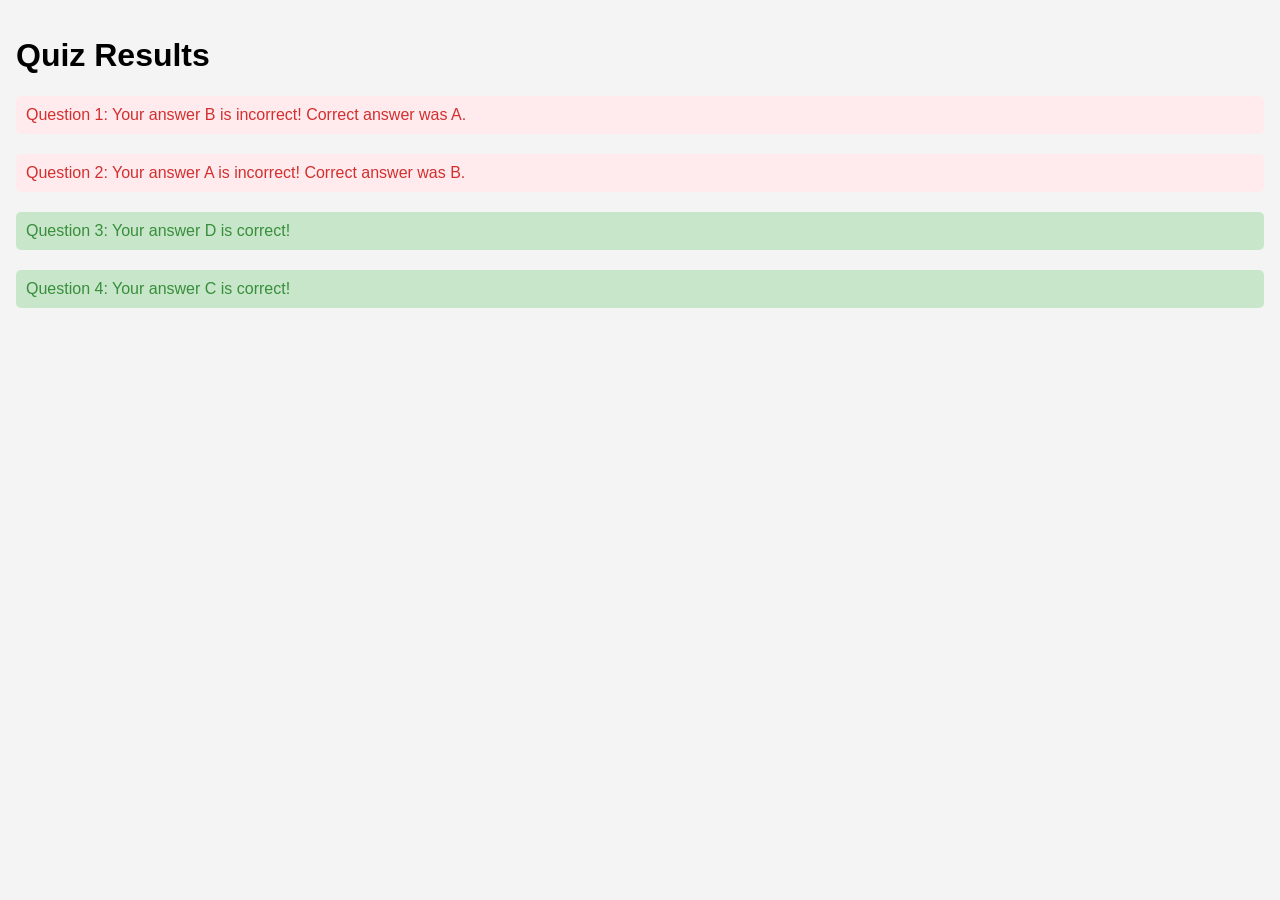
<file: index.html>
<!DOCTYPE html>
<html lang="en">
<head>
    <meta charset="UTF-8">
    <meta name="viewport" content="width=device-width, initial-scale=1.0">
    <title>Quiz Results</title>
    <style>
        body {
            font-family: Arial, sans-serif;
            background-color: #f4f4f4;
            margin: 0;
            padding: 1em;
        }
        .result {
            margin: 20px 0;
            padding: 10px;
            border-radius: 5px;
        }
        .correct {
            background-color: #c8e6c9;
            color: #388e3c;
        }
        .incorrect {
            background-color: #ffebee;
            color: #d32f2f;
        }
    </style>
</head>
<body>
    <h1>Quiz Results</h1>
    <div id="results"></div>
    <script>
        const userAnswers = ["B", "A", "D", "C"]; // User's answers
        const correctAnswers = ["A", "B", "D", "C"]; // Correct answers
        const resultsDiv = document.getElementById('results');

        function displayResults() {
            userAnswers.forEach((answer, index) => {
                const result = document.createElement('div');
                result.classList.add('result');
                if (answer === correctAnswers[index]) {
                    result.classList.add('correct');
                    result.innerText = `Question ${index + 1}: Your answer ${answer} is correct!`;
                } else {
                    result.classList.add('incorrect');
                    result.innerText = `Question ${index + 1}: Your answer ${answer} is incorrect! Correct answer was ${correctAnswers[index]}.`;
                }
                resultsDiv.appendChild(result);
            });
        }

        displayResults();
    </script>
</body>
</html>
</file>
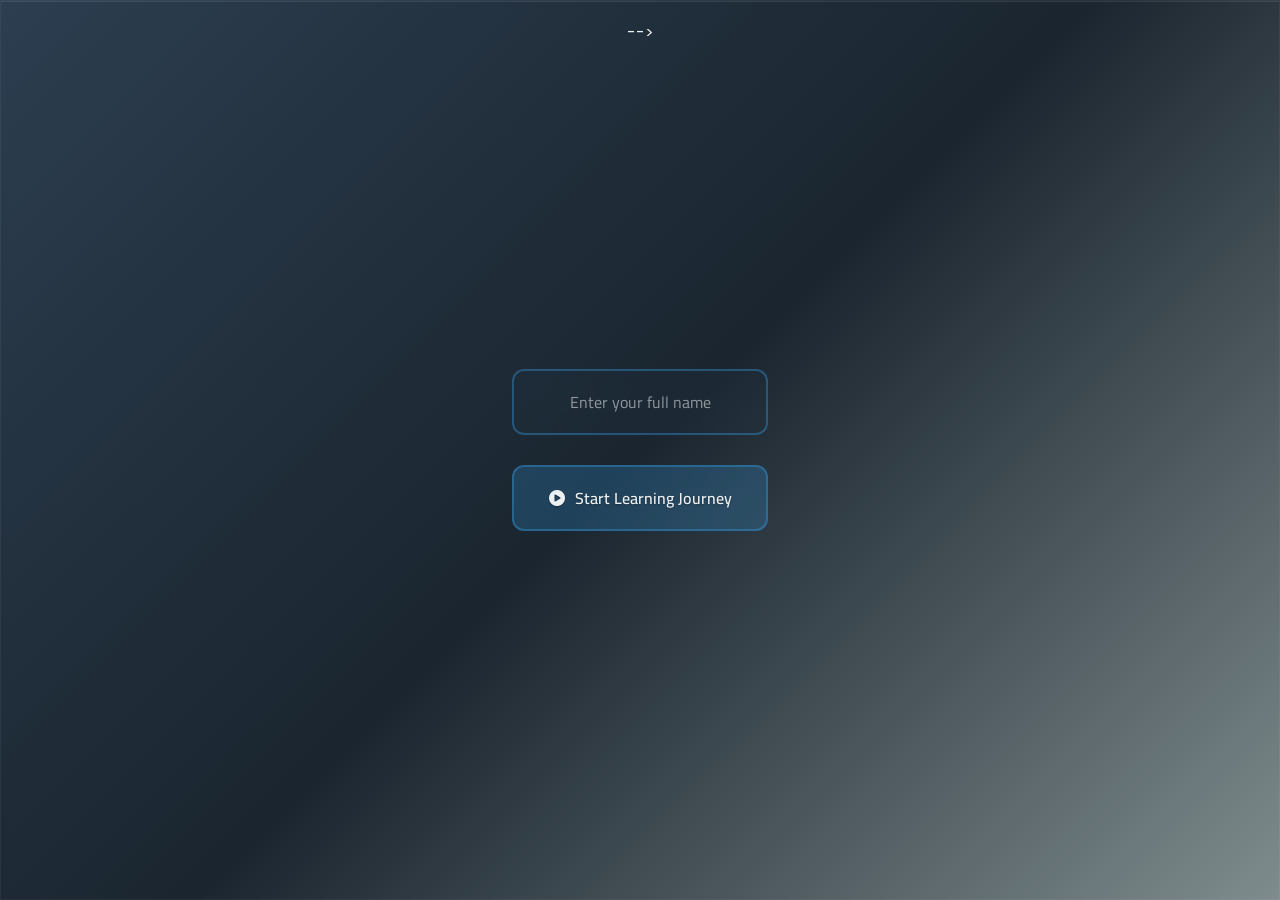
<file: index.html.html>
<!DOCTYPE html>
<html lang="ar">
<head>
    <meta charset="UTF-8">
    <meta name="viewport" content="width=device-width, initial-scale=1.0, maximum-scale=5.0, user-scalable=yes">
    <title>كلية القانون - نظام الاختبارات</title>
    
    <!-- Fonts & Icons -->
    <link href="https://fonts.googleapis.com/css2?family=Poppins:wght@300;400;500;600;700&display=swap" rel="stylesheet">
    <link href="https://fonts.googleapis.com/css2?family=Cairo:wght@400;600;700&display=swap" rel="stylesheet">
    <link rel="stylesheet" href="https://cdnjs.cloudflare.com/ajax/libs/font-awesome/6.4.0/css/all.min.css">
    
    <style>
        /* ========== CSS FOR MAIN PLATFORM ========== */
        :root {
            --primary: #2C3E50;
            --secondary: #3498DB;
            --accent: #7F8C8D;
            --success: #27AE60;
            --warning: #F39C12;
            --danger: #E74C3C;
            --dark: #1A252F;
            --light: #ECF0F1;
            --glass: rgba(255, 255, 255, 0.05);
            --shadow: 0 10px 30px rgba(0, 0, 0, 0.4);
            --card-bg: linear-gradient(145deg, rgba(44, 62, 80, 0.95), rgba(26, 37, 47, 0.95));
            --glow: 0 0 15px rgba(52, 152, 219, 0.2);
            --incorrect: #FFA500; /* اللون البرتقالي الذهبي للإجابات الخطأ */
            
            /* Premium Theme */
            --premium-gold: #D4AF37;
            --premium-bg: linear-gradient(145deg, #1a0a2e, #2d0a4e);
            --premium-accent: #9b59b6;
        }

        .premium-user .card {
            background: var(--premium-bg) !important;
            border: 1px solid var(--premium-gold) !important;
            box-shadow: 0 0 20px rgba(212, 175, 55, 0.3) !important;
        }

        @media (prefers-color-scheme: dark) {
            :root {
                --primary: #2C3E50;
                --secondary: #3498DB;
                --accent: #95A5A6;
                --dark: #1A252F;
                --light: #ECF0F1;
                --card-bg: linear-gradient(145deg, rgba(44, 62, 80, 0.95), rgba(30, 40, 52, 0.95));
                --incorrect: #FFA500;
            }
        }

        * {
            margin: 0;
            padding: 0;
            box-sizing: border-box;
            font-family: 'Poppins', 'Segoe UI', Tahoma, Geneva, Verdana, sans-serif;
        }

        .arabic-text {
            font-family: 'Cairo', 'Arial', sans-serif !important;
            text-align: right !important;
            direction: rtl !important;
        }

        body {
            background: linear-gradient(135deg, var(--primary) 0%, var(--dark) 50%, var(--accent) 100%);
            color: var(--light);
            min-height: 100vh;
            padding: 20px;
            display: flex;
            justify-content: center;
            align-items: flex-start; /* تغيير التوسيط ليبدأ من الأعلى لضمان ظهور المحتوى عند التكبير */
            overflow-x: hidden;
        }

        /* Force normal mode when not on login */
        #mainPlatform:not(.on-login-screen) {
            background: transparent !important;
            padding: 20px !important;
            display: flex !important;
            justify-content: center !important;
            align-items: center !important;
        }

        /* Login Screen Background */
        .screen#loginScreen {
            background:  center center/cover no-repeat !important;
            padding: 0 !important;
            margin: 0 !important;
            width: 100vw !important;
            height: 100vh !important;
            max-width: 100% !important;
            border-radius: 0 !important;
            box-shadow: none !important;
            display: flex !important;
            justify-content: center !important;
            align-items: center !important;
            position: fixed !important;
            top: 0 !important;
            left: 0 !important;
            z-index: 1000 !important;
        }

        .screen#loginScreen .card {
            background: transparent !important;
            box-shadow: none !important;
            border: none !important;
            backdrop-filter: none !important;
            padding: 0 !important;
            max-width: 350px !important;
        }

        .container {
            width: 100%;
            max-width: 800px;
            padding: 15px;
        }

        .card {
            background: var(--card-bg);
            border-radius: 20px;
            padding: 25px;
            box-shadow: var(--shadow), var(--glow), inset 0 1px 0 rgba(255, 255, 255, 0.1), 0 0 0 1px rgba(52, 152, 219, 0.2);
            position: relative;
            /* تمت إزالة overflow: hidden لمنع قص المحتوى عند التكبير */
            backdrop-filter: blur(10px);
            border: 1px solid var(--glass);
        }

        /* Hide container and card on login screen */
        #mainPlatform.on-login-screen .container {
            display: contents !important;
        }

        #mainPlatform.on-login-screen .card {
            display: flex !important;
            position: fixed !important;
            top: 0 !important;
            left: 0 !important;
            width: 100% !important;
            min-height: 100vh !important;
            max-width: 100vw !important;
            margin: 0 !important;
            padding: 0 !important;
            background:  center center/cover no-repeat fixed !important;
            border-radius: 0 !important;
            flex-direction: column;
            justify-content: center; /* التوسيط في المنتصف عمودياً */
            align-items: center;
            z-index: 1999;
            backdrop-filter: none !important;
            overflow-y: auto !important;
            padding: 40px 0 !important; /* مساحة أمان للتمرير عند التكبير */
        }

        #mainPlatform.on-login-screen .card > *:not(#loginScreen) {
            display: none !important;
        }

        /* But show loginScreen inside card */
        #mainPlatform.on-login-screen #loginScreen {
            display: flex !important;
            position: relative !important;
            top: auto !important;
            left: auto !important;
            width: auto !important;
            height: auto !important;
            z-index: auto;
            background: transparent !important;
            flex-direction: column;
            justify-content: center; /* التوسيط داخل الحاوية نفسها */
            align-items: center;
        }

        /* Reset card styling when NOT on login screen */
        #mainPlatform:not(.on-login-screen) .card {
            position: relative !important;
            width: 100% !important;
            max-width: 800px !important;
            height: auto !important;
            margin: 0 auto;
            padding: 25px !important;
            background: var(--card-bg) !important;
            border-radius: 20px !important;
            box-shadow: var(--shadow), var(--glow), inset 0 1px 0 rgba(255, 255, 255, 0.1), 0 0 0 1px rgba(52, 152, 219, 0.2) !important;
            border: 1px solid var(--glass) !important;
            backdrop-filter: blur(10px) !important;
            display: block !important;
        }

        /* Show container when NOT on login */
        #mainPlatform:not(.on-login-screen) .container {
            display: block !important;
            position: relative !important;
        }

        /* Show all screens except loginScreen when NOT on login */
        #mainPlatform:not(.on-login-screen) .card > *:not(.screen#loginScreen) {
            /* تمت إزالة display: block !important لأنها تسبب تداخل الشاشات */
        }

        /* تأكيد إخفاء الشاشات غير النشطة */
        .screen:not(.active) {
            display: none !important;
        }

        .designer-credit {
            position: absolute;
            top: 15px;
            right: 15px;
            font-size: 12px;
            font-weight: bold;
            color: var(--secondary);
            background: rgba(44, 62, 80, 0.8);
            padding: 6px 10px;
            border-radius: 6px;
            border: 1px solid var(--secondary);
            z-index: 10;
            text-shadow: 0 0 10px rgba(52, 152, 219, 0.3);
        }

        /* Hide designer credit on login */
        #mainPlatform.on-login-screen .designer-credit {
            display: none !important;
        }

        .screen {
            display: none !important;
        }

        .screen:not(.active) {
            display: none !important;
            visibility: hidden !important;
            height: 0 !important;
            overflow: hidden !important;
            pointer-events: none !important;
        }

        .screen.active {
            display: block !important;
            visibility: visible !important;
            height: auto !important;
            pointer-events: auto !important;
            animation: fadeIn 0.5s ease;
        }

        /* Extra safety: hide all screens by default in card except active */
        .card .screen {
            display: none !important;
        }

        .card .screen.active {
            display: block !important;
        }

        /* Login Screen - Simplified & Transparent */
        .screen#loginScreen.active {
            position: fixed !important;
            top: 0 !important;
            left: 0 !important;
            width: 100vw !important;
            height: 100vh !important;
            max-width: 100vw !important;
            margin: 0 !important;
            padding: 0 !important;
            border-radius: 0 !important;
            background:  center center/cover no-repeat fixed;
            background-color: rgba(44, 62, 80, 0.3);
            display: flex !important;
            flex-direction: column !important;
            justify-content: center !important;
            align-items: center !important;
            z-index: 2000 !important;
            overflow: hidden !important;
            box-shadow: none !important;
            border: none !important;
            backdrop-filter: none !important;
        }

        .screen#loginScreen.active * {
            max-width: 100%;
        }

        .screen#loginScreen.active .login-header {
            display: none !important;
        }

        .screen#loginScreen.active .login-icon {
            font-size: 60px;
            margin-bottom: 20px;
            color: var(--secondary);
            filter: drop-shadow(0 0 15px rgba(52, 152, 219, 0.5));
        }

        .screen#loginScreen.active h1 {
            font-size: 2.5rem;
            margin-bottom: 15px;
            color: var(--light);
            text-shadow: 0 2px 10px rgba(0, 0, 0, 0.5);
        }

        .screen#loginScreen.active .subject-title {
            color: rgba(255, 255, 255, 0.8);
            font-size: 14px;
            text-shadow: 0 1px 5px rgba(0, 0, 0, 0.3);
        }

        .screen#loginScreen.active .form-group {
            margin-bottom: 20px;
            width: 100%;
            max-width: 400px;
        }

        .screen#loginScreen.active #username {
            width: 100%;
            padding: 16px;
            border: 2px solid rgba(52, 152, 219, 0.4);
            border-radius: 12px;
            background: rgba(44, 62, 80, 0.15);
            color: var(--light);
            font-size: 16px;
            transition: all 0.3s;
            backdrop-filter: blur(10px);
            font-family: 'Cairo', 'Poppins', Arial, sans-serif;
            text-align: center;
            direction: rtl;
            box-sizing: border-box;
        }

        .screen#loginScreen.active #username:focus {
            border-color: var(--secondary);
            background: rgba(44, 62, 80, 0.25);
            outline: none;
            box-shadow: 0 0 25px rgba(52, 152, 219, 0.5);
        }

        .screen#loginScreen.active #username::placeholder {
            color: rgba(255, 255, 255, 0.5);
        }

        .screen#loginScreen.active #loginBtn {
            width: 100%;
            max-width: 400px;
            padding: 16px;
            background: rgba(52, 152, 219, 0.25);
            color: var(--light);
            border: 2px solid rgba(52, 152, 219, 0.4);
            border-radius: 12px;
            cursor: pointer;
            font-size: 16px;
            font-weight: 600;
            transition: all 0.3s;
            backdrop-filter: blur(10px);
            font-family: 'Cairo', 'Poppins', Arial, sans-serif;
            display: flex;
            align-items: center;
            justify-content: center;
            gap: 10px;
            box-sizing: border-box;
        }

        .screen#loginScreen.active #loginBtn:hover {
            background: rgba(52, 152, 219, 0.4);
            border-color: var(--secondary);
            transform: translateY(-2px);
            box-shadow: 0 0 35px rgba(52, 152, 219, 0.6);
        }

        .screen#loginScreen.active #loginBtn:active {
            transform: translateY(1px);
        }

        .screen#loginScreen.active #loginError {
            color: #FF6B6B;
            margin-top: 15px;
            text-align: center;
            font-size: 14px;
            background: rgba(255, 107, 107, 0.15);
            padding: 12px;
            border-radius: 8px;
            border: 1px solid rgba(255, 107, 107, 0.4);
            width: 100%;
            max-width: 400px;
            box-sizing: border-box;
        }

        .screen#loginScreen.active label {
            display: none !important;
        }

        /* Quiz Screen - Full Screen */
        .screen#quizScreen.active {
            position: relative !important; /* إلغاء الوضع الثابت */
            width: 100% !important;
            min-height: 100vh !important;
            margin: 0 !important;
            padding: 20px !important;
            border-radius: 0 !important;
            z-index: 1500 !important;
        }

        .screen#quizScreen.active ~ .container {
            display: none !important;
        }

        @keyframes fadeIn {
            from { opacity: 0; transform: translateY(20px); }
            to { opacity: 1; transform: translateY(0); }
        }

        .login-header {
            text-align: center;
            margin-bottom: 30px;
        }

        .login-icon {
            font-size: 60px;
            margin-bottom: 20px;
            color: var(--secondary);
            filter: drop-shadow(0 0 10px rgba(52, 152, 219, 0.3));
        }

        h1, h2, h3 {
            font-size: 28px;
            margin-bottom: 10px;
            background: linear-gradient(135deg, var(--secondary), var(--light));
            -webkit-background-clip: text;
            -webkit-text-fill-color: transparent;
            text-shadow: 0 5px 15px rgba(0, 0, 0, 0.3);
        }

        .subject-title {
            color: var(--secondary);
            font-size: 16px;
            font-weight: 600;
            margin-bottom: 20px;
            text-shadow: 0 0 10px rgba(52, 152, 219, 0.2);
        }

        .form-group {
            margin-bottom: 20px;
        }

        label {
            display: block;
            margin-bottom: 8px;
            color: var(--secondary);
            font-weight: 600;
            text-shadow: 0 0 5px rgba(52, 152, 219, 0.2);
        }

        input[type="text"] {
            width: 100%;
            padding: 14px;
            border: 2px solid var(--primary);
            border-radius: 10px;
            background: rgba(44, 62, 80, 0.7);
            color: var(--light);
            font-size: 16px;
            transition: all 0.3s;
        }

        input[type="text"]:focus {
            outline: none;
            border-color: var(--secondary);
            box-shadow: 0 0 0 3px rgba(52, 152, 219, 0.3);
        }

        .btn {
            background: linear-gradient(135deg, var(--primary), var(--accent));
            color: var(--light);
            border: none;
            padding: 16px;
            border-radius: 10px;
            cursor: pointer;
            font-size: 16px;
            font-weight: 600;
            transition: all 0.3s;
            width: 100%;
            margin-top: 10px;
            display: flex;
            align-items: center;
            justify-content: center;
            gap: 8px;
            text-shadow: 0 1px 2px rgba(0, 0, 0, 0.3);
        }

        .btn:hover {
            transform: translateY(-2px);
            box-shadow: 0 8px 25px rgba(127, 140, 141, 0.4);
            background: linear-gradient(135deg, var(--accent), var(--secondary));
        }

        .btn:active {
            transform: translateY(1px);
        }

        .subject-selector {
            display: grid;
            grid-template-columns: repeat(2, 1fr);
            gap: 15px;
            margin: 25px 0;
        }

        .subject-btn {
            background: rgba(44, 62, 80, 0.7);
            border: 2px solid var(--primary);
            border-radius: 10px;
            padding: 20px;
            cursor: pointer;
            transition: all 0.3s;
            color: var(--light);
            text-align: center;
            display: flex;
            flex-direction: column;
            align-items: center;
            justify-content: center;
            min-height: 120px;
            position: relative;
        }

        .subject-btn:hover {
            transform: translateY(-3px);
            border-color: var(--secondary);
            box-shadow: 0 5px 20px rgba(52, 152, 219, 0.3);
        }

        .subject-btn.active {
            background: linear-gradient(135deg, var(--primary), var(--accent));
            border-color: var(--secondary);
            transform: translateY(-2px);
            box-shadow: 0 5px 20px rgba(52, 152, 219, 0.3);
        }

        .subject-icon {
            font-size: 30px;
            margin-bottom: 10px;
            color: var(--secondary);
        }

        .testbank-btn {
            border: 2px solid #27AE60 !important;
            background: rgba(39, 174, 96, 0.1) !important;
            animation: testbank-glow 2s infinite alternate;
        }

        .testbank-btn:hover {
            background: rgba(39, 174, 96, 0.2) !important;
            transform: translateY(-3px);
            box-shadow: 0 8px 25px rgba(39, 174, 96, 0.3) !important;
        }

        .testbank-btn.active {
            background: linear-gradient(135deg, rgba(39, 174, 96, 0.2), rgba(33, 150, 83, 0.3)) !important;
            border-color: #27AE60 !important;
        }

        @keyframes testbank-glow {
            0% { box-shadow: 0 0 5px rgba(39, 174, 96, 0.4); }
            100% { box-shadow: 0 0 20px rgba(39, 174, 96, 0.6), 0 0 30px rgba(39, 174, 96, 0.3); }
        }

        .testbank-humanitarian-btn {
            border: 2px solid #F39C12 !important;
            background: rgba(243, 156, 18, 0.1) !important;
            animation: testbank-humanitarian-glow 2s infinite alternate;
        }

        .testbank-humanitarian-btn:hover {
            background: rgba(243, 156, 18, 0.2) !important;
            transform: translateY(-3px);
            box-shadow: 0 8px 25px rgba(243, 156, 18, 0.3) !important;
        }

        .testbank-humanitarian-btn.active {
            background: linear-gradient(135deg, rgba(243, 156, 18, 0.2), rgba(211, 136, 16, 0.3)) !important;
            border-color: #F39C12 !important;
        }

        @keyframes testbank-humanitarian-glow {
            0% { box-shadow: 0 0 5px rgba(243, 156, 18, 0.4); }
            100% { box-shadow: 0 0 20px rgba(243, 156, 18, 0.6), 0 0 30px rgba(243, 156, 18, 0.3); }
        }

        .testbank-family-btn {
            border: 2px solid #34495E !important;
            background: rgba(52, 73, 94, 0.1) !important;
            animation: testbank-family-glow 3s infinite alternate;
        }

        .testbank-family-btn:hover {
            background: linear-gradient(135deg, rgba(52, 73, 94, 0.15), rgba(44, 62, 80, 0.25)) !important;
            transform: translateY(-3px);
            box-shadow: 0 8px 25px rgba(52, 73, 94, 0.4) !important;
            border-color: #3498DB !important;
        }

        .testbank-family-btn.active {
            background: linear-gradient(135deg, rgba(52, 73, 94, 0.2), rgba(44, 62, 80, 0.3)) !important;
            border-color: #3498DB !important;
            box-shadow: 0 0 20px rgba(52, 152, 219, 0.4) !important;
        }

        @keyframes testbank-family-glow {
            0% { box-shadow: 0 0 5px rgba(52, 73, 94, 0.3); }
            100% { box-shadow: 0 0 15px rgba(52, 73, 94, 0.5), 0 0 25px rgba(52, 152, 219, 0.3); }
        }

        .timer-container {
            background: rgba(44, 62, 80, 0.8);
            padding: 10px 20px;
            border-radius: 20px;
            font-weight: bold;
            color: var(--secondary);
            border: 1px solid var(--secondary);
            margin-bottom: 20px;
            text-align: center;
            text-shadow: 0 0 10px rgba(52, 152, 219, 0.3);
        }

        .quiz-info {
            display: flex;
            justify-content: space-between;
            margin-bottom: 20px;
            color: var(--secondary);
            font-weight: 600;
            text-shadow: 0 0 5px rgba(52, 152, 219, 0.2);
        }

        .progress-bar {
            height: 10px;
            background: rgba(44, 62, 80, 0.7);
            border-radius: 5px;
            margin-bottom: 25px;
            overflow: hidden;
        }

        .progress {
            height: 100%;
            background: linear-gradient(to right, var(--accent), var(--secondary));
            border-radius: 5px;
            transition: width 0.5s;
        }

        .question-container {
            margin-bottom: 25px;
        }

        .question-text {
            font-size: 18px;
            margin-bottom: 20px;
            line-height: 1.6;
            color: var(--light);
            background: rgba(44, 62, 80, 0.5);
            padding: 20px;
            border-radius: 12px;
            border-left: 4px solid var(--secondary);
        }

        .options-container {
            display: flex;
            flex-direction: column;
            gap: 10px;
        }

        .option {
            background: rgba(44, 62, 80, 0.7);
            border: 2px solid var(--primary);
            border-radius: 10px;
            padding: 16px;
            cursor: pointer;
            transition: all 0.3s;
            color: var(--light);
            display: flex; /* للحفاظ على خصائص flexbox */
            align-items: flex-start; /* لمحاذاة النص لأعلى الخيار، أفضل للنصوص متعددة الأسطر */
            /* تمت إزالة min-height للسماح للخيارات بالتوسع عمودياً مع المحتوى */
        }

        .option:hover {
            background: rgba(52, 73, 94, 0.7);
            transform: translateX(5px);
            border-color: var(--secondary);
        }

        .option.selected {
            background: rgba(52, 152, 219, 0.15);
            border-color: var(--secondary);
            transform: translateX(5px);
        }

        .navigation {
            display: flex;
            justify-content: space-between;
            gap: 15px;
            margin-top: 30px;
        }

        .navigation .btn {
            width: 48%;
            margin-top: 0;
        }

        .results-summary {
            margin-top: 20px;
            padding: 20px;
            background: rgba(44, 62, 80, 0.7);
            border-radius: 15px;
            border-left: 4px solid var(--secondary);
        }

        .score-display {
            font-size: 48px;
            font-weight: bold;
            text-align: center;
            margin: 20px 0;
            background: linear-gradient(135deg, var(--secondary), var(--light));
            -webkit-background-clip: text;
            -webkit-text-fill-color: transparent;
            text-shadow: 0 5px 15px rgba(0, 0, 0, 0.3);
        }

        .review-container {
            margin-top: 20px;
            max-height: 300px;
            overflow-y: auto;
        }

        .review-item {
            margin-bottom: 15px;
            padding: 15px;
            border-radius: 10px;
            background: rgba(44, 62, 80, 0.5);
        }

        .review-item.incorrect {
            border-left: 4px solid var(--incorrect); /* استخدام اللون البرتقالي الذهبي للإجابات الخطأ */
        }

        .stats-grid {
            display: grid;
            grid-template-columns: repeat(2, 1fr);
            gap: 15px;
            margin: 20px 0;
        }

        .stat-card {
            background: rgba(44, 62, 80, 0.7);
            border-radius: 12px;
            padding: 20px;
            text-align: center;
            border: 1px solid var(--secondary);
        }

        .stat-value {
            font-size: 28px;
            font-weight: bold;
            color: var(--secondary);
            margin-bottom: 5px;
            text-shadow: 0 0 10px rgba(52, 152, 219, 0.3);
        }

        .stat-label {
            font-size: 12px;
            color: var(--light);
            opacity: 0.9;
        }

        .stats-history {
            background: rgba(44, 62, 80, 0.5);
            border-radius: 12px;
            padding: 20px;
            margin-bottom: 20px;
            max-height: 300px;
            overflow-y: auto;
        }

        .history-item {
            padding: 15px;
            border-bottom: 1px solid rgba(255, 255, 255, 0.1);
            display: flex;
            justify-content: space-between;
            align-items: center;
        }

        .error-message {
            color: var(--accent);
            text-align: center;
            margin-top: 15px;
            font-weight: bold;
            display: none;
            text-shadow: 0 0 10px rgba(127, 140, 141, 0.5);
        }

        .time-up-message {
            position: fixed;
            top: 50%;
            left: 50%;
            transform: translate(-50%, -50%);
            background: rgba(44, 62, 80, 0.95);
            color: var(--accent);
            padding: 30px;
            border-radius: 15px;
            text-align: center;
            z-index: 1000;
            border: 3px solid var(--accent);
            box-shadow: 0 0 30px rgba(127, 140, 141, 0.5);
            animation: popIn 0.5s ease;
        }

        @keyframes popIn {
            0% { transform: translate(-50%, -50%) scale(0.5); opacity: 0; }
            100% { transform: translate(-50%, -50%) scale(1); opacity: 1; }
        }

        .floating-elements {
            position: fixed;
            width: 100%;
            height: 100%;
            top: 0;
            left: 0;
            overflow: hidden;
            z-index: -1;
        }

        .floating-element {
            position: absolute;
            background: rgba(52, 152, 219, 0.05);
            border-radius: 50%;
            animation: float 15s infinite linear;
        }

        @keyframes float {
            0% { transform: translateY(0) rotate(0deg); }
            100% { transform: translateY(-1000px) rotate(720deg); }
        }

        .back-btn {
            background: rgba(44, 62, 80, 0.7);
            color: var(--secondary);
            border: 1px solid var(--secondary);
            padding: 10px 20px;
            border-radius: 8px;
            cursor: pointer;
            margin-bottom: 20px;
            display: inline-flex;
            align-items: center;
            gap: 8px;
            transition: all 0.3s;
        }

        .back-btn:hover {
            background: rgba(52, 152, 219, 0.15);
            transform: translateX(-5px);
        }

        .btn-testbank-civil {
            background: linear-gradient(135deg, #27AE60, #219653) !important;
        }

        .btn-testbank-civil:hover {
            background: linear-gradient(135deg, #219653, #27AE60) !important;
            box-shadow: 0 8px 25px rgba(39, 174, 96, 0.4) !important;
        }

        .btn-testbank-humanitarian {
            background: linear-gradient(135deg, #F39C12, #D38810) !important;
        }

        .btn-testbank-humanitarian:hover {
            background: linear-gradient(135deg, #D38810, #F39C12) !important;
            box-shadow: 0 8px 25px rgba(243, 156, 18, 0.4) !important;
        }

        .btn-testbank-family {
            background: linear-gradient(135deg, #34495E, #2C3E50) !important;
        }

        .btn-testbank-family:hover {
            background: linear-gradient(135deg, #2C3E50, #34495E) !important;
            box-shadow: 0 8px 25px rgba(52, 73, 94, 0.4) !important;
        }

        .notification {
            position: fixed;
            top: 20px;
            right: 20px;
            background: linear-gradient(135deg, #27AE60, #219653);
            color: white;
            padding: 15px 25px;
            border-radius: 10px;
            box-shadow: 0 5px 20px rgba(0,0,0,0.3);
            z-index: 10000;
            display: flex;
            align-items: center;
            gap: 15px;
            animation: slideIn 0.5s ease;
            max-width: 400px;
        }

        @keyframes slideIn {
            from { transform: translateX(100%); opacity: 0; }
            to { transform: translateX(0); opacity: 1; }
        }

        /* تحسينات للأجهزة الصغيرة جداً (جوالات صغيرة) */
        @media (max-width: 320px) {
            /* تحسينات شاشة البداية */
            .designer-name span { 
                font-size: 1.8rem !important; 
                line-height: 1.2;
            }
            .laser-container { 
                height: 100px !important; 
                margin-bottom: 30px !important; 
            }
            .countdown { 
                font-size: 1.5rem !important; 
                margin: 15px 0 !important;
            }
            .system-log { 
                width: 150px !important; 
                height: 80px !important; 
                font-size: 0.6rem !important; 
                bottom: 10px !important; 
                left: 10px !important; 
            }
            .progress-container { 
                width: 90% !important; 
                margin-top: 30px !important; 
            }
            .info-panel { 
                top: 10px !important; 
                right: 10px !important; 
                padding: 8px !important; 
                font-size: 0.7rem !important; 
            }
            
            /* تحسينات المنصة الرئيسية */
            body { 
                padding: 5px !important; 
            }
            .container { 
                padding: 5px !important; 
                max-width: 100% !important;
            }
            .card { 
                padding: 15px !important; 
                border-radius: 15px !important; 
            }
            h1, h2, h3 { 
                font-size: 20px !important; 
                line-height: 1.3 !important;
            }
            .subject-selector { 
                grid-template-columns: 1fr !important; 
                gap: 8px !important; 
                margin: 15px 0 !important;
            }
            .subject-btn { 
                padding: 12px !important; 
                min-height: 80px !important; 
                font-size: 14px !important;
            }
            .subject-icon { 
                font-size: 20px !important; 
                margin-bottom: 5px !important; 
            }
            .question-text { 
                font-size: 14px !important; 
                padding: 12px !important; 
                line-height: 1.5 !important;
            }
            .btn { 
                padding: 12px !important; 
                font-size: 14px !important; 
                min-height: 50px !important;
            }
            .score-display { 
                font-size: 32px !important; 
            }
            .stats-grid { 
                grid-template-columns: 1fr !important; 
                gap: 10px !important; 
            }
            .timer-container { 
                padding: 8px 12px !important; 
                font-size: 14px !important; 
            }
            .option {
                padding: 12px !important;
                min-height: 50px !important;
                font-size: 14px !important;
            }
            .navigation {
                flex-direction: column !important;
                gap: 8px !important;
            }
            .navigation .btn {
                width: 100% !important;
                margin: 0 !important;
            }
        }

        /* تحسينات للجوالات المتوسطة */
        @media (min-width: 321px) and (max-width: 480px) {
            /* تحسينات شاشة البداية */
            .designer-name span { 
                font-size: 2.2rem !important; 
            }
            .laser-container { 
                height: 120px !important; 
                margin-bottom: 40px !important; 
            }
            .countdown { 
                font-size: 1.8rem !important; 
            }
            .system-log { 
                width: 180px !important; 
                height: 100px !important; 
                font-size: 0.7rem !important; 
                bottom: 15px !important; 
                left: 15px !important; 
            }
            .progress-container { 
                width: 85% !important; 
                margin-top: 40px !important; 
            }
            
            /* تحسينات المنصة الرئيسية */
            body { 
                padding: 10px !important; 
            }
            .container { 
                padding: 10px !important; 
                max-width: 100% !important;
            }
            .card { 
                padding: 20px !important; 
            }
            h1, h2, h3 { 
                font-size: 24px !important; 
            }
            .subject-selector { 
                grid-template-columns: 1fr !important; 
                gap: 10px !important; 
                margin: 20px 0 !important;
            }
            .subject-btn { 
                padding: 15px !important; 
                min-height: 100px !important; 
                font-size: 15px !important;
            }
            .question-text { 
                font-size: 16px !important; 
                padding: 15px !important; 
            }
            .btn { 
                padding: 14px !important; 
                font-size: 15px !important; 
                min-height: 55px !important;
            }
            .score-display { 
                font-size: 36px !important; 
            }
            .stats-grid { 
                grid-template-columns: 1fr !important; 
            }
            .option {
                padding: 14px !important;
                min-height: 55px !important;
                font-size: 15px !important;
            }
        }

        /* تحسينات للتابلت */
        @media (min-width: 481px) and (max-width: 768px) {
            .container { 
                padding: 10px !important; 
                max-width: 95% !important;
            }
            .card { 
                padding: 20px !important; 
            }
            h1, h2, h3 { 
                font-size: 26px !important; 
            }
            .subject-selector { 
                grid-template-columns: repeat(2, 1fr) !important; 
                gap: 12px !important; 
            }
            .navigation { 
                flex-direction: column !important; 
                gap: 10px !important; 
            }
            .navigation .btn { 
                width: 100% !important; 
            }
            .question-text {
                font-size: 17px !important;
                padding: 18px !important;
            }
            .option {
                padding: 15px !important;
                min-height: 60px !important;
            }
        }

        /* تحسينات للاب توب */
        @media (min-width: 769px) and (max-width: 1200px) {
            .container { 
                max-width: 90% !important; 
            }
            .subject-selector {
                gap: 20px !important;
            }
        }

        /* تحسينات للشاشات الكبيرة */
        @media (min-width: 1201px) {
            .container { 
                max-width: 70% !important; 
            }
            .card {
                padding: 30px !important;
            }
        }

        /* تحسينات للشاشات التي تعمل باللمس */
        @media (hover: none) and (pointer: coarse) {
            .option:hover, .subject-btn:hover, .btn:hover { 
                transform: none !important; 
            }
            .option { 
                min-height: 70px !important; 
                padding: 20px !important; 
            }
            .btn { 
                min-height: 55px !important; 
            }
            .subject-btn { 
                min-height: 130px !important; 
            }
            .navigation {
                gap: 10px !important;
            }
        }

        /* تحسينات إضافية للاستجابة */
        @media (max-height: 700px) {
            .subject-btn {
                min-height: 100px !important;
                padding: 12px !important;
            }
            .question-text {
                padding: 15px !important;
                margin-bottom: 15px !important;
            }
            .option {
                padding: 12px !important;
                min-height: 50px !important;
            }
            .results-summary {
                padding: 15px !important;
            }
        }

        @media (max-width: 768px) and (max-height: 700px) {
            .testbank-btn, .testbank-humanitarian-btn, .testbank-family-btn { 
                animation: none !important; 
            }
            .floating-elements { 
                display: none !important; 
            }
            .progress-bar::before { 
                animation: none !important; 
            }
        }

        @media (max-device-width: 768px) and (max-device-height: 1024px) {
            .floating-elements { 
                opacity: 0.3 !important; 
            }
            .floating-element { 
                animation-duration: 25s !important; 
            }
            .designer-name span::after { 
                text-shadow: 0 0 5px #ff0000 !important; 
            }
        }

        /* تحسينات للغة العربية */
        .rtl-text {
            font-family: 'Cairo', sans-serif !important;
            text-align: right !important;
            direction: rtl !important;
            line-height: 1.8 !important;
        }

        /* تحسينات لشاشة الإحصائيات */
        @media (max-width: 480px) {
            .stats-grid {
                grid-template-columns: 1fr !important;
                gap: 10px !important;
            }
            .stat-card {
                padding: 15px !important;
            }
            .stat-value {
                font-size: 24px !important;
            }
            .stats-history {
                padding: 15px !important;
                max-height: 250px !important;
            }
            .history-item {
                padding: 10px !important;
                flex-direction: column !important;
                align-items: flex-start !important;
                gap: 5px !important;
            }
        }

        /* تحسينات لشاشة النتائج */
        @media (max-width: 768px) {
            .review-container {
                max-height: 250px !important;
            }
            .review-item {
                padding: 12px !important;
            }
        }
    </style>
</head>
<body>
    <!-- ========== MAIN PLATFORM ========== -->
    <div id="mainPlatform" style="display: block;" class="on-login-screen"> <!-- تم جعل المنصة تظهر مباشرة -->
        <div class="container">
            <div class="card">
                <div class="designer-credit">Mohamed Nasser Mohammed</div>

                <div class="timer-container" id="timerContainer" style="display: none;">
                    <i class="fas fa-clock"></i> Time Remaining: <span id="timerDisplay">00:00</span>
                </div>

                <!-- LOGIN SCREEN -->
                <div id="loginScreen" class="screen active">
                    <div class="form-group">
                        <label for="username"><i class="fas fa-user"></i> Your Name</label>
                        <input type="text" id="username" placeholder="Enter your full name">
                    </div>

                    <button id="loginBtn" class="btn">
                        <i class="fas fa-play-circle"></i> Start Learning Journey
                    </button>

                    <div id="loginError" class="error-message">
                        <i class="fas fa-exclamation-circle"></i> Name must be at least 4 characters long!
                    </div>
                </div>

                <!-- SUBJECT SELECTION SCREEN -->
                <div id="subjectScreen" class="screen">
                    <div class="login-header">
                        <div class="login-icon">
                            <i class="fas fa-book-open"></i>
                        </div>
                        <h2>Welcome, <span id="userNameSubject"></span>!</h2>
                        <div class="subject-title">Select the subject you want to test yourself in</div>
                    </div>

                    <div class="subject-selector" id="subjectSelector">
                        <div class="subject-btn active" data-subject="obligations">
                            <div class="subject-icon"><i class="fas fa-balance-scale"></i></div>
                            <div class="arabic-text">أحكام الالتزام</div>
                        </div>
                        <div class="subject-btn" data-subject="evidence">
                            <div class="subject-icon"><i class="fas fa-gavel"></i></div>
                            <div class="arabic-text">قانون الإثبات</div>
                        </div>
                        <div class="subject-btn" data-subject="eu_law">
                            <div class="subject-icon"><i class="fas fa-euro-sign"></i></div>
                            <div class="arabic-text">قانون الاتحاد الأوروبي</div>
                        </div>
                        <div class="subject-btn" data-subject="banking">
                            <div class="subject-icon"><i class="fas fa-university"></i></div>
                            <div class="arabic-text">البنوك والنقود</div>
                        </div>
                        <div class="subject-btn" data-subject="political_science">
                            <div class="subject-icon">
                                <i class="fas fa-poll"></i>
                            </div>
                            <div class="arabic-text">مدخل للعلوم السياسية</div>
                        </div>
                        <div class="subject-btn" data-subject="research">
                            <div class="subject-icon">
                                <i class="fas fa-search"></i>
                            </div>
                            <div class="arabic-text">مهارات البحث والتحليل</div>
                        </div>
                        <div class="subject-btn" data-subject="admin_law">
                            <div class="subject-icon">
                                <i class="fas fa-landmark"></i>
                            </div>
                            <div class="arabic-text">القانون الإداري</div>
                        </div>
                    </div>

                    <button id="selectSubjectBtn" class="btn">
                        <i class="fas fa-arrow-right"></i> Proceed to Exam Selection
                    </button>

                    <button id="viewStatsBtn" class="btn" style="background: linear-gradient(135deg, var(--primary), var(--secondary));">
                        <i class="fas fa-chart-bar"></i> View Statistics
                    </button>

                    <button id="aiAssistantBtn" class="btn" style="display: none; background: linear-gradient(135deg, #D4AF37, #9b59b6); color: #fff; border: 1px solid #D4AF37;">
                        <i class="fas fa-robot"></i> AI Study Assistant (Premium)
                    </button>

                    <button id="backToLoginBtn" class="btn" style="background: linear-gradient(135deg, #555, #777);">
                        <i class="fas fa-sign-out-alt"></i> Back to Login
                    </button>
                </div>

                <!-- EXAM SELECTION SCREEN -->
                <div id="welcomeScreen" class="screen">
                    <button id="backToSubjectBtn" class="back-btn">
                        <i class="fas fa-arrow-left"></i> Back to Subject Selection
                    </button>

                    <div class="login-header">
                        <h2><span id="userNameWelcome"></span></h2>
                        <div class="subject-title" id="selectedSubjectText">Select the exam you want to start</div>
                    </div>

                    <div class="subject-selector" id="welcomeQuizSelector">
                        <!-- Will be populated dynamically -->
                    </div>

                    <button id="startQuizBtn" class="btn">
                        <i class="fas fa-play"></i> Start Selected Exam
                    </button>
                </div>

                <!-- EXAM SCREEN -->
                <div id="quizScreen" class="screen">
                    <div class="subject-title" id="welcomeMessage">
                        <i class="fas fa-user-graduate"></i> You are answering as: <span id="userName"></span>
                    </div>

                    <div id="quizContent">
                        <div class="quiz-info">
                            <span id="quizTitle">Exam Title</span>
                            <span id="questionNumber">Question 1 of 10</span>
                        </div>

                        <div class="progress-bar" style="display: block;">
                            <div class="progress" id="progressBar"></div>
                        </div>

                        <div class="question-container">
                            <div class="question-text" id="questionText"></div>
                            <div class="options-container" id="optionsContainer"></div>
                        </div>

                        <div class="navigation" style="display: flex;">
                            <button id="prevBtn" class="btn">
                                <i class="fas fa-arrow-left"></i> Previous
                            </button>
                            <button id="nextBtn" class="btn">
                                Next <i class="fas fa-arrow-right"></i>
                            </button>
                        </div>
                    </div>

                    <!-- Results section -->
                    <div class="results-summary" id="resultsSummary" style="display: none;">
                        <div class="login-header">
                            <div class="login-icon">
                                <i class="fas fa-chart-line"></i>
                            </div>
                            <h3>Exam Results Summary</h3>
                            <div class="score-display" id="scoreDisplay"></div>
                            <div class="subject-title" id="scoreText"></div>
                        </div>

                        <div class="subject-title">
                            <div id="correctAnswers"></div>
                            <div id="incorrectAnswers"></div>
                        </div>

                        <div class="review-container" id="reviewContainer"></div>

                        <button id="backToQuizzesBtn" class="btn">
                            <i class="fas fa-redo"></i> Back to Exam Selection
                        </button>

                        <button id="viewStatsFromResultsBtn" class="btn" style="background: linear-gradient(135deg, var(--primary), var(--secondary));">
                            <i class="fas fa-chart-bar"></i> View Statistics
                        </button>
                    </div>
                </div>

                <!-- STATISTICS SCREEN -->
                <div id="statsScreen" class="screen">
                    <button id="backToLoginFromStatsBtn" class="back-btn">
                        <i class="fas fa-arrow-left"></i> Back to Login
                    </button>

                    <div class="login-header">
                        <div class="login-icon">
                            <i class="fas fa-chart-bar"></i>
                        </div>
                        <h2>Statistics</h2>
                        <div class="subject-title">Your performance overview</div>
                    </div>

                    <div class="stats-grid" id="statsGrid">
                        <!-- Will be populated dynamically -->
                    </div>

                    <div class="stats-history">
                        <h3 style="margin-bottom: 15px; color: var(--secondary);">Recent Exams</h3>
                        <div id="historyList">
                            <!-- Will be populated dynamically -->
                        </div>
                    </div>

                    <button id="clearStatsBtn" class="btn" style="background: linear-gradient(135deg, var(--accent), #7F8C8D);">
                        <i class="fas fa-trash"></i> Clear All Statistics
                    </button>
                </div>

                <!-- ADMIN SCREEN -->
                <div id="adminScreen" class="screen">
                    <button onclick="showScreen('loginScreen')" class="back-btn"><i class="fas fa-arrow-left"></i> Logout Admin</button>
                    <div class="login-header">
                        <div class="login-icon"><i class="fas fa-user-shield"></i></div>
                        <h2>Admin Control Panel</h2>
                    </div>
                    
                    <div style="display: flex; gap: 10px; margin-bottom: 20px;">
                        <input type="text" id="newPremiumUser" placeholder="Enter username to make Premium" style="flex: 1;">
                        <button onclick="addPremiumUser()" class="btn" style="width: auto; margin-top: 0; background: var(--success);">Add Premium</button>
                    </div>

                    <div class="stats-history">
                        <h3 style="color: var(--secondary);">Platform Accounts</h3>
                        <div id="allAccountsList"></div>
                    </div>

                    <div class="stats-history">
                        <h3 style="color: var(--secondary);">Premium Users</h3>
                        <div id="premiumUsersList"></div>
                    </div>

                    <div class="stats-history">
                        <h3 style="color: var(--secondary);">Edit Questions</h3>
                        <select id="editSubjectSelect" onchange="loadQuestionsForEdit()" class="btn" style="background: var(--primary); margin-bottom: 10px;"></select>
                        <div id="questionsEditList"></div>
                    </div>
                </div>

                <!-- AI ASSISTANT SCREEN -->
                <div id="aiScreen" class="screen">
                    <div style="display: flex; justify-content: space-between; align-items: center; margin-bottom: 15px;">
                        <button onclick="showScreen('subjectScreen')" class="back-btn" style="margin-bottom: 0;"><i class="fas fa-arrow-left"></i> Back</button>
                        <button onclick="createNewChat()" class="btn" style="width: auto; margin-top: 0; background: var(--premium-gold); padding: 8px 15px; font-size: 14px;">
                            <i class="fas fa-plus"></i> New Chat
                        </button>
                    </div>

                    <div class="login-header">
                        <div class="login-icon" style="color: var(--premium-gold);"><i class="fas fa-magic"></i></div>
                        <h2 style="background: linear-gradient(135deg, var(--premium-gold), #fff); -webkit-background-clip: text;">Premium AI Assistant</h2>
                    </div>

                    <!-- Chat History Sidebar (Simplified) -->
                    <div id="aiHistorySidebar" style="margin-bottom: 15px; display: none;">
                        <h4 style="color: var(--premium-gold); margin-bottom: 10px; font-size: 14px;"><i class="fas fa-history"></i> Previous Chats</h4>
                        <div id="aiHistoryList" style="display: flex; gap: 10px; overflow-x: auto; padding-bottom: 10px;"></div>
                    </div>
                    <button onclick="toggleAIHistory()" class="btn" style="background: rgba(255,255,255,0.05); font-size: 12px; padding: 5px; margin-bottom: 10px;">
                        <i class="fas fa-list"></i> Toggle History
                    </button>

                    <div id="aiChatWindow" style="height: 400px; overflow-y: auto; background: rgba(0,0,0,0.3); border-radius: 10px; padding: 15px; margin-bottom: 20px; display: flex; flex-direction: column; gap: 10px;">
                    </div>

                    <div style="background: rgba(255,255,255,0.1); padding: 10px; border-radius: 10px;">
                        <div style="display: flex; gap: 10px; align-items: center;">
                            <div style="position: relative;">
                                <button id="aiPlusBtn" class="btn" style="width: 40px; border-radius: 50%; padding: 0; height: 40px; margin: 0; background: var(--premium-gold);"><i class="fas fa-plus"></i></button>
                                <div id="aiMenu" style="display: none; position: absolute; bottom: 50px; left: 0; background: var(--dark); border: 1px solid var(--premium-gold); border-radius: 10px; padding: 10px; z-index: 100; width: 200px;">
                                    <p style="font-size: 12px; margin-bottom: 5px;">Select Model:</p>
                                    <select id="aiModelSelect" style="width: 100%; margin-bottom: 10px; background: #333; color: #fff; border: 1px solid #555;">
                                        <option value="gemini">Gemini 2.5 Flash</option>
                                        <option value="groq">Groq (Llama 3)</option>
                                    </select>
                                    <label style="display: block; font-size: 12px; cursor: pointer; background: #444; padding: 5px; border-radius: 5px; text-align: center;">
                                        <i class="fas fa-file-upload"></i> Upload PDF/Image
                                        <input type="file" id="aiFileUpload" style="display: none;" onchange="handleAIFileUpload(this)">
                                    </label>
                                </div>
                            </div>
                            <input type="text" id="aiInput" placeholder="Type your question here..." style="flex: 1; background: transparent; border: 1px solid var(--premium-gold);">
                            <button onclick="sendAIChat()" class="btn" style="width: auto; margin-top: 0; background: var(--premium-gold);"><i class="fas fa-paper-plane"></i></button>
                        </div>
                    </div>
                </div>
            </div>
        </div>

        <!-- Islamic audio -->
        <audio id="islamicAudio" preload="auto">
            <source src="https://everyayah.com/Mohamed/Abdul_Basit_Murattal_64kbps/001001.mp3" type="audio/mpeg">
            <source src="https://www.islamicfinder.org/audio/bismillah.ogg" type="audio/ogg">
        </audio> -->
    </div>

    <script>
        // API KEYS
        const GEMINI_KEY = "AIzaSyAnZrcH0LCuAJqOmcX0G-AOUABze8wF50k";
        const GROQ_KEY = "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";

        // ========== PLATFORM CODE ==========
        function initializePlatform() {
            const examData = {
                obligations: { 
                    quiz1: { title: "امتحان 1", questions: [] } 
                },
                evidence: { 
                    quiz1: { title: "Evidence Intro Quiz", questions: [] },
                    quiz2: { title: "Evidence Subject Quiz", questions: [] },
                    quiz3: { title: "Evidence Terms Quiz", questions: [] },
                    quiz4: { title: "Evidence Comprehensive Quiz", questions: [] }
                },
                eu_law: { 
                    quiz1: { title: "EU Law Quiz 1", questions: [] },
                    quiz2: { title: "EU Law Quiz 2", questions: [] },
                    quiz3: { title: "EU Law Quiz 3", questions: [] },
                    quiz4: { title: "EU Law Quiz 4", questions: [] },
                    quiz5: { title: "EU Law Comprehensive Quiz", questions: [] }
                },
                banking: { quiz1: { title: "امتحان 1 (قريباً)", questions: [] } },
                political_science: { 
                    quiz1: { title: "مدخل للعلوم السياسية - الامتحان الشامل", questions: [] }
                },
                research: { quiz1: { title: "امتحان 1 (قريباً)", questions: [] } },
                admin_law: {
                    quiz1: { title: "Administrative Law - Exam 1", questions: [] },
                    quiz2: { title: "Administrative Law - Exam 2", questions: [] },
                    quiz3: { title: "Administrative Law - Exam 3", questions: [] },
                    quiz4: { title: "Exam 4 - Multiple Choice Only", questions: [] },
                    quiz5: { title: "Exam 5 - True/False Only", questions: [] }
                }
            };

            let currentUser = null;
            let currentSubject = "obligations";
            let currentQuiz = "quiz1";
            let currentQuestionIndex = 0;
            let userAnswers = {};
            let quizResults = {};
            let shuffledQuestions = {};
            let timer;
            let totalTimeLeft = 0;
            let userName = "";
            let timeUp = false;

            // روابط بنك الأسئلة (يمكنك تغييرها لاحقاً)
            const CIVIL_LAW_TEST_BANK_URL = "#";
            const HUMANITARIAN_LAW_TEST_BANK_URL = "#";
            const FAMILY_LAW_TEST_BANK_URL = "#";

            const loginScreen = document.getElementById('loginScreen');
            const subjectScreen = document.getElementById('subjectScreen');
            const welcomeScreen = document.getElementById('welcomeScreen');
            const quizScreen = document.getElementById('quizScreen');
            const statsScreen = document.getElementById('statsScreen');
            const loginBtn = document.getElementById('loginBtn');
            const usernameInput = document.getElementById('username');
            const loginError = document.getElementById('loginError');
            const userNameSubject = document.getElementById('userNameSubject');
            const userNameWelcome = document.getElementById('userNameWelcome');
            const selectedSubjectText = document.getElementById('selectedSubjectText');
            const welcomeMessage = document.getElementById('welcomeMessage');
            const userNameSpan = document.getElementById('userName');
            const quizTitle = document.getElementById('quizTitle');
            const questionNumber = document.getElementById('questionNumber');
            const progressBar = document.getElementById('progressBar');
            const questionText = document.getElementById('questionText');
            const optionsContainer = document.getElementById('optionsContainer');
            const prevBtn = document.getElementById('prevBtn');
            const nextBtn = document.getElementById('nextBtn');
            const subjectSelector = document.getElementById('subjectSelector');
            const welcomeQuizSelector = document.getElementById('welcomeQuizSelector');
            const resultsSummary = document.getElementById('resultsSummary');
            const quizContent = document.getElementById('quizContent');
            const scoreText = document.getElementById('scoreText');
            const scoreDisplay = document.getElementById('scoreDisplay');
            const correctAnswers = document.getElementById('correctAnswers');
            const incorrectAnswers = document.getElementById('incorrectAnswers');
            const reviewContainer = document.getElementById('reviewContainer');
            const selectSubjectBtn = document.getElementById('selectSubjectBtn');
            const startQuizBtn = document.getElementById('startQuizBtn');
            const backToQuizzesBtn = document.getElementById('backToQuizzesBtn');
            const backToSubjectBtn = document.getElementById('backToSubjectBtn');
            const timerContainer = document.getElementById('timerContainer');
            const timerDisplay = document.getElementById('timerDisplay');
            const viewStatsBtn = document.getElementById('viewStatsBtn');
            const viewStatsFromResultsBtn = document.getElementById('viewStatsFromResultsBtn');
            const backToLoginBtn = document.getElementById('backToLoginBtn');
            const backToLoginFromStatsBtn = document.getElementById('backToLoginFromStatsBtn');
            const statsGrid = document.getElementById('statsGrid');
            const historyList = document.getElementById('historyList');
            const aiAssistantBtn = document.getElementById('aiAssistantBtn');
            const aiPlusBtn = document.getElementById('aiPlusBtn');
            const aiMenu = document.getElementById('aiMenu');
            const aiInput = document.getElementById('aiInput');
            const clearStatsBtn = document.getElementById('clearStatsBtn');
            const islamicAudio = document.getElementById('islamicAudio');

            function playIslamicAudio() {
                try {
                    islamicAudio.currentTime = 0;
                    islamicAudio.volume = 0.3;
                    islamicAudio.play().catch(e => {
                        console.log("Audio play failed:", e);
                        if ('speechSynthesis' in window) {
                            const msg = new SpeechSynthesisUtterance("بسم الله الرحمن الرحيم");
                            msg.lang = 'ar-SA';
                            msg.rate = 0.8;
                            msg.volume = 0.3;
                            window.speechSynthesis.speak(msg);
                        }
                    });
                } catch (e) {
                    console.log("Audio error:", e);
                }
            }

            function loadAllQuestions() {
                console.log("Loading all exam questions...");
                
                try {
                    // --- Obligations Law Data ---
                    const obligationsQuestions = [
                    // True/False
                    { text: "إذا كان محل الالتزام شيئاً معيناً بالنوع، تنتقل الملكية بمجرد إبرام العقد", type: "truefalse", options: ["صح", "خطأ"], correctAnswer: 1 },
                    { text: "يجوز للدائن في حالة امتناع المدين عن تسليم شيء معين بالنوع الحصول على شيء مماثل من السوق على نفقة المدين", type: "truefalse", options: ["صح", "خطأ"], correctAnswer: 0 },
                    { text: "الأصل أن التزام المحامي في الدفاع عن موكله يُعدّ التزاماً بتحقيق نتيجة", type: "truefalse", options: ["صح", "خطأ"], correctAnswer: 1 },
                    { text: "للمدين الحق في الامتناع عن التنفيذ العيني إذا كان فيه إرهاق له، بصرف النظر عن الضرر الذي يصيب الدائن", type: "truefalse", options: ["صح", "خطأ"], correctAnswer: 1 },
                    { text: "يتضمن الالتزام المدني عنصرين: عنصر المديونية وعنصر المسؤولية", type: "truefalse", options: ["صح", "خطأ"], correctAnswer: 0 },
                    { text: "إذا كان محل الالتزام نقل ملكية شيء معين بالذات، تنتقل الملكية فور إبرام العقد بقوة القانون، فيما عدا العقارات حيث تحتاج إلى تسجيل.", type: "truefalse", options: ["صح", "خطأ"], correctAnswer: 0 },
                    { text: "يُعد المدين منفذاً للالتزام بتحقيق نتيجة إذا بذل العناية اللازمة ولو لم تتحقق النتيجة.", type: "truefalse", options: ["صح", "خطأ"], correctAnswer: 1 },
                    { text: "يجوز للدائن في حالة الاستعجال الحصول على الشيء المعين بالنوع من السوق دون الحاجة إلى إذن القاضي", type: "truefalse", options: ["صح", "خطأ"], correctAnswer: 0 },
                    { text: "يجوز الاتفاق على تشديد معيار العناية المطلوبة في الالتزام ببذل عناية أو تخفيفها بموجب اتفاق بين الطرفين.", type: "truefalse", options: ["صح", "خطأ"], correctAnswer: 0 },
                    { text: "الالتزام الطبيعي لا يُنفَّذ جبراً على المدين", type: "truefalse", options: ["صح", "خطأ"], correctAnswer: 0 },
                    { text: "التنفيذ العيني هو الأصل في تنفيذ الالتزامات، ولا يُلجأ إلى التعويض إلا استثناء.", type: "truefalse", options: ["صح", "خطأ"], correctAnswer: 0 },
                    { text: "يجوز للمدين عرض التعويض بديلاً عن التنفيذ العيني متى كان التنفيذ ممكنا.", type: "truefalse", options: ["صح", "خطأ"], correctAnswer: 1 },
                    { text: "الإعذار شرط لازم للمطالبة بالتعويض القضائي وفقاً للمادة 218 مدني.", type: "truefalse", options: ["صح", "خطأ"], correctAnswer: 0 },
                    { text: "يحق للقاضي الحكم بالغرامة التهديدية من تلقاء نفسه دون طلب من الدائن.", type: "truefalse", options: ["صح", "خطأ"], correctAnswer: 1 },
                    { text: "الغرامة التهديدية تعويض مقرر عن الضرر الفعلي الذي لحق الدائن.", type: "truefalse", options: ["صح", "خطأ"], correctAnswer: 1 },
                    { text: "يجوز للقاضي زيادة مقدار الغرامة التهديدية إذا رأى أنها غير كافية لإكراه المدين على التنفيذ.", type: "truefalse", options: ["صح", "خطأ"], correctAnswer: 0 },
                    { text: "يشترط لصحة الشرط الجزائي أن يكون مبلغه معادلاً للضرر الفعلي الذي يصيب الدائن.", type: "truefalse", options: ["صح", "خطأ"], correctAnswer: 1 },
                    { text: "تنتقل ملكية الشيء المعين بالذات بمجرد انعقاد العقد دون الحاجة إلى الإفراز.", type: "truefalse", options: ["صح", "خطأ"], correctAnswer: 0 },
                    // MCQ
                    { text: "يُعَرَّف بأن جميع أموال المدين ضامنة للوفاء بديونه:", type: "multiple", options: ["الحق في الحبس", "الضمان الخاص", "الضمان العام", "الإفلاس"], correctAnswer: 2 },
                    { text: "تنتقل الملكية في العقار بـ ........", type: "multiple", options: ["التعاقد", "الإفراز", "التجنيب", "التسجيل"], correctAnswer: 3 },
                    { text: "التعويض الذي يقدَّره القاضي يُسمى تعويضاً ........", type: "multiple", options: ["قضائياً", "تشريعياً", "قانونياً", "اتفاقياً"], correctAnswer: 0 },
                    { text: "ما هو التنفيذ بمقابل؟", type: "multiple", options: ["تنفيذ التزام المدين بالطريقة المتفق عليها بين الطرفين", "منح الدائن تعويضاً مالياً بدلاً من التنفيذ العيني", "إجبار المدين على التنفيذ العيني مهما كانت الظروف", "عدم فرض أي عقوبات على المدين في حالة عدم التنفيذ"], correctAnswer: 1 },
                    { text: "يُعتبر من قبيل الضمان الخاص الذي يتقرر لدائن معين على أموال محددة من أموال المدين:", type: "multiple", options: ["الدعوى غير المباشرة", "دعوى عدم نفاذ التصرفات", "دعوى الصورية", "الرهن"], correctAnswer: 3 },
                    { text: "الأصل في تنفيذ الالتزام هو:", type: "multiple", options: ["التعويض النقدي", "التنفيذ العيني", "الغرامة التهديدية", "الإعفاء من التنفيذ"], correctAnswer: 1 },
                    { text: "ينقضي الالتزام كلياً وتنتفي مسؤولية المدين إذا أثبت أن الوفاء أصبح مستحيلاً بسبب:", type: "multiple", options: ["إعساره المالي", "سبب أجنبي لا يد له فيه"], correctAnswer: 1 },
                    { text: "الوسيلة التي يضعها القانون لضمان جدية مطالبة الدائن بالتعويض القضائي هي:", type: "multiple", options: ["التسجيل في السجلات العقارية", "إعذار المدين", "الحصول على إذن القاضي مسبقاً", "إعلان المدين بالإفلاس"], correctAnswer: 1 },
                    { text: "يجوز إعذار المدين في القانون المدني عن طريق:", type: "multiple", options: ["الإنذار فقط", "الاتصال الهاتفي فقط", "الإنذار أو ما يقوم مقام الإنذار", "تقديم بلاغ للنيابة العامة"], correctAnswer: 2 },
                    { text: "إذا لم يُنفِّذ المدين التزامه بتسليم شيء معين بالنوع، يجوز للدائن:", type: "multiple", options: ["الحصول على شيء مماثل بنفقة المدين بعد إذن القاضي أو في حالة الاستعجال بدونه", "المطالبة بفسخ العقد فقط", "الحبس التحفظي على المدين", "مصادرة أموال المدين مباشرة"], correctAnswer: 0 },
                    { text: "أيٌّ من التالي يُعدّ شرطاً لصحة التنفيذ بمقابل (التعويض) بسبب عدم التنفيذ؟", type: "multiple", options: ["وجود خطأ، ضرر وعلاقة سببية بينهما", "إعسار المدين فقط", "وجود نص قانوني صريح بالتعويض", "تعدد الدائنين في الالتزام"], correctAnswer: 0 },
                    { text: "الفائدة القانونية على الالتزامات النقدية مثال على التعويض:", type: "multiple", options: ["القضائي", "الاتفاقي", "القانوني", "التهديدي"], correctAnswer: 2 },
                    { text: "أيٌّ من الأنواع التالية ليس من أنواع التعويض بحسب طريقة تقديره؟", type: "multiple", options: ["التعويض القضائي", "التعويض الاتفاقي", "التعويض القانوني", "التعويض الأدبي"], correctAnswer: 3 },
                    { text: "أيٌّ من التالي مثال على التزام ببذل عناية؟", type: "multiple", options: ["التزام الناقل بإيصال البضاعة", "التزام المقاول ببناء المنزل", "التزام الطبيب بعلاج مريضه", "التزام البائع بنقل ملكية المبيع"], correctAnswer: 2 },
                    { text: "القهر في تنفيذ الالتزام المدني جبراً يقع على", type: "multiple", options: ["شخص المدين بالحبس دائماً", "أموال المدين عن طريق السلطة العامة", "شخص المدين وأمواله معاً", "ضامني المدين فقط"], correctAnswer: 1 },
                    { text: "تنتقل ملكية الشيء المعين بالنوع بـ", type: "multiple", options: ["مجرد انعقاد العقد", "التسجيل في السجلات الرسمية", "الإفراز (فصل الكمية المطلوبة)", "الحيازة المادية فقط"], correctAnswer: 2 },
                    { text: "أيٌّ من التالي ُيمثّل الضمان العام للدائنين؟", type: "multiple", options: ["الرهن العقاري المحدد", "التأمين العيني على منقول", "جميع أموال المدين الحاضرة والمستقبلة", "كفالة الغير لتنفيذ الالتزام"], correctAnswer: 2 },
                    { text: "ما الفرق الجوهري بين الالتزام الطبيعي والالتزام المدني؟", type: "multiple", options: ["الالتزام المدني أدبي والطبيعي قانوني", "الالتزام الطبيعي يفتقر لعنصر المسؤولية فلا يُنفَّذ جبراً", "الالتزام الطبيعي يُنفَّذ جبراً والمدني لا", "لا فرق بينهما في الأثر القانوني"], correctAnswer: 1 },
                    { text: "معيار العناية المطلوب في الالتزام ببذل عناية هو عناية:", type: "multiple", options: ["الشخص المعتاد من أوساط الناس", "المختص والخبير دائماً", "أشد الناس حرصاً", "أقل الناس دراية"], correctAnswer: 0 },
                    { text: "يتضمن الالتزام بنقل حق عيني:", type: "multiple", options: ["التسليم فقط دون الحفاظ على الشيء", "الحفاظ على الشيء وتسليمه", "الإفراز فقط", "التسجيل في المحكمة"], correctAnswer: 1 },
                    { text: "إذا كان تنفيذ الالتزام لا يرتبط بشخص المدين، يجوز للدائن:", type: "multiple", options: ["حبس المدين جبراً", "الحصول على إذن القضاء بتنفيذه على نفقة المدين", "إلغاء الالتزام كلياً", "المطالبة بضعف التعويض"], correctAnswer: 1 },
                    { text: "الإكراه البدني في تنفيذ الالتزامات يُطَبِّق استثنائياً في حالتين هما: ", type: "multiple", options: ["ديون القرض والإيجار", "ديون النفقة الشرعية والغرامات الجنائية", "الالتزامات التجارية والمدنية", "الالتزامات الدولية والضرائب"], correctAnswer: 1 },
                    { text: "أيٌ من التالي يصف بدقة الالتزام الطبيعي؟", type: "multiple", options: ["له عنصرا المديونية والمسؤولية كاملان", "يحتوي على عنصر الواجب فقط دون المسؤولية القانونية", "يُنفَّذ جبراً مثل الالتزام المدني تماماً", "لا يصلح سبباً لأي التزام مدني"], correctAnswer: 1 },
                    { text: "بعد الحكم بالغرامة التهديدية- يأخذ القاضي بعين الاعتبار عند تقدير التعويض النهائي-", type: "multiple", options: ["ما أصاب الدائن من خسارة وما فاته من كسب فقط", "ثروة المدين الشخصية فقط", "ما أصاب الدائن من خسارة وما فاته من كسب مع مراعاة العنت الصادر من المدين", "قيمة الالتزام الأصلي فقط دون اعتبار للضرر"], correctAnswer: 2 }
                ];
                examData.obligations.quiz1.questions = obligationsQuestions;
                
                // --- Evidence Law Data ---
                const evidenceIntro = [
                    { text: "Evidence is only concerned with proving facts that have legal effect in court.", type: "truefalse", options: ["True", "False"], correctAnswer: 0 },
                    { text: "Judicial evidence is the same as general evidence, as both can be presented in court.", type: "truefalse", options: ["True", "False"], correctAnswer: 1 },
                    { text: "The Free or Absolute System of Evidence allows individuals to prove their rights in any way they choose.", type: "truefalse", options: ["True", "False"], correctAnswer: 0 },
                    { text: "In the Restricted System of Evidence, the judge has the right to independently gather evidence.", type: "truefalse", options: ["True", "False"], correctAnswer: 1 },
                    { text: "The Mixed System of Evidence is a combination of the Free and Restricted systems.", type: "truefalse", options: ["True", "False"], correctAnswer: 0 },
                    { text: "The Egyptian legislature applies the Free System of Evidence in the Code of Evidence in Civil and Commercial Matters.", type: "truefalse", options: ["True", "False"], correctAnswer: 1 },
                    { text: "According to the Free System of Evidence, the judge can assess evidence using their own knowledge of the case.", type: "truefalse", options: ["True", "False"], correctAnswer: 0 },
                    { text: "The Free or Absolute System of Evidence leads to a vast difference between judicial and factual truth in many cases.", type: "truefalse", options: ["True", "False"], correctAnswer: 1 },
                    { text: "The Restricted System of Evidence allows parties to prove their rights only through the methods specified by law.", type: "truefalse", options: ["True", "False"], correctAnswer: 0 },
                    { text: "According to the mixed system of evidence, the judge may abuse the absolute power granted to him in assessing evidence.", type: "truefalse", options: ["True", "False"], correctAnswer: 1 },
                    { text: "Which of the following is a characteristic of the Free or Absolute System of Evidence?", type: "multiple", options: ["Judges cannot assess evidence.", "Only specific means of evidence can be used.", "The judge can use their own knowledge to assess evidence.", "It only applies to scientific evidence."], correctAnswer: 2 },
                    { text: "In which system is the judge limited to assessing evidence only presented by the parties?", type: "multiple", options: ["The Free System.", "The Restricted System."], correctAnswer: 1 },
                    { text: "What is the main function of evidence in court?", type: "multiple", options: ["To provide opinions.", "To provide proof of the existence of a legal fact.", "To confuse the parties.", "All of the above."], correctAnswer: 1 }
                ];
                const evidenceSubject = [
                    { text: "The subject of evidence refers to facts that prove the existence of a right.", type: "truefalse", options: ["True", "False"], correctAnswer: 0 },
                    { text: "A contract of sale can be used as evidence to prove a property right.", type: "truefalse", options: ["True", "False"], correctAnswer: 0 },
                    { text: "The law is considered part of evidence in legal proceedings.", type: "truefalse", options: ["True", "False"], correctAnswer: 1 },
                    { text: "It is the judge's role to know the rules of law and apply them.", type: "truefalse", options: ["True", "False"], correctAnswer: 0 },
                    { text: "Local customs or habits can be used as exceptions in evidence.", type: "truefalse", options: ["True", "False"], correctAnswer: 0 },
                    { text: "The foreign rule of law is not an exception in evidence.", type: "truefalse", options: ["True", "False"], correctAnswer: 1 },
                    { text: "What is the subject of evidence?", type: "multiple", options: ["Law.", "Legal Facts.", "The judge's opinion.", "The public order."], correctAnswer: 1 },
                    { text: "Which of the following is considered an exception to the rule that law should not be a subject of evidence?", type: "multiple", options: ["Local customs or habits.", "The judge's personal opinions.", "The public order."], correctAnswer: 0 },
                    { text: "Why is law not considered a subject of evidence?", type: "multiple", options: ["The judge is not obligated to follow the law.", "It is the judge's responsibility to know the rules of law.", "The law itself is evidence in all cases.", "All of the above."], correctAnswer: 1 }
                ];
                const evidenceTerms = [
                    { text: "The plaintiff is only required to prove disputed facts.", type: "truefalse", options: ["True", "False"], correctAnswer: 0 },
                    { text: "The judge plays an important role in observing the production and effect of evidence.", type: "truefalse", options: ["True", "False"], correctAnswer: 0 },
                    { text: "The fact that the plaintiff wants to prove as evidence should always be admissible in court.", type: "truefalse", options: ["True", "False"], correctAnswer: 0 },
                    { text: "Facts that contradict public order can be admissible as evidence.", type: "truefalse", options: ["True", "False"], correctAnswer: 1 },
                    { text: "The judge has the authority to decide whether a fact is related to the dispute.", type: "truefalse", options: ["True", "False"], correctAnswer: 0 },
                    { text: "Evidence can be produced even if it does not help in deciding the case.", type: "truefalse", options: ["True", "False"], correctAnswer: 1 },
                    { text: "Which of the following is a condition for evidence to be admissible in court?", type: "multiple", options: ["The facts should be impossible to prove.", "The facts must be admissible to prove.", "The facts must be irrelevant to the case.", "All of the above."], correctAnswer: 1 },
                    { text: "Which type of facts is inadmissible as evidence?", type: "multiple", options: ["Facts related to contradicting public order.", "Facts that is disputed.", "Facts that support the plaintiff's claim.", "Facts that is directly relevant to the dispute."], correctAnswer: 0 },
                    { text: "Who determines the relevancy of evidence in court?", type: "multiple", options: ["The plaintiff.", "The defendant.", "The judge.", "All of the above."], correctAnswer: 2 },
                    { text: "What is the role of the judge in relation to evidence?", type: "multiple", options: ["To ignore the evidence presented.", "To determine its admissibility and relevance of evidence.", "To decide which party is wrong.", "All of the above."], correctAnswer: 1 }
                ];
                
                examData.evidence.quiz1.questions = evidenceIntro;
                examData.evidence.quiz2.questions = evidenceSubject;
                examData.evidence.quiz3.questions = evidenceTerms;
                examData.evidence.quiz4.questions = [...evidenceIntro, ...evidenceSubject, ...evidenceTerms];

                // --- EU Law Data ---
                const euQ1 = [
                    { text: "The European Union is not supranational political and economic Union.", type: "truefalse", options: ["True", "False"], correctAnswer: 1 },
                    { text: "EU includes 72 member states.", type: "truefalse", options: ["True", "False"], correctAnswer: 1 },
                    { text: "The total population of EU is over 700 million people.", type: "truefalse", options: ["True", "False"], correctAnswer: 1 },
                    { text: "The gross domestic product (GDP) of EU is about US $ 16.6 trillion in 2022.", type: "truefalse", options: ["True", "False"], correctAnswer: 0 },
                    { text: "EU Policies aim to ensure the restricted movement of people, goods, Services and Capital within the internal market.", type: "truefalse", options: ["True", "False"], correctAnswer: 1 },
                    { text: "The European Union was established when Maastricht Treaty Came into force in 1993.", type: "multiple", options: ["Geneva", "Maastricht", "Lisbon", "none of the above"], correctAnswer: 1 },
                    { text: "Maastricht Treaty was concluded in 1992.", type: "multiple", options: ["1948", "1986", "1992", "none of the above"], correctAnswer: 2 }
                ];
                const euQ2 = [
                    { text: "The European Union is a pioneer in regional integration.", type: "truefalse", options: ["True", "False"], correctAnswer: 0 },
                    { text: "Regional Integration is a process in which non‑neighboring states enter into an agreement to improve Cooperation.", type: "truefalse", options: ["True", "False"], correctAnswer: 1 },
                    { text: "Supranational structure allows states to cede authority.", type: "multiple", options: ["Intergovernmental", "Supranational", "Combination", "None"], correctAnswer: 1 }
                ];
                const euQ3 = [
                    { text: "Institutional framework of EU Comprises 7 institutions.", type: "truefalse", options: ["True", "False"], correctAnswer: 0 },
                    { text: "The European Parliament represents 450 million EU citizens.", type: "truefalse", options: ["True", "False"], correctAnswer: 0 },
                    { text: "Members of EU Parliament are elected for 5 years.", type: "multiple", options: ["4", "5", "6", "None"], correctAnswer: 1 }
                ];
                const euQ4 = [
                    { text: "European Council brings together heads of state.", type: "truefalse", options: ["True", "False"], correctAnswer: 0 },
                    { text: "The European Commission is the independent executive arm.", type: "multiple", options: ["Military", "Economic", "Executive", "None"], correctAnswer: 2 }
                ];

                examData.eu_law.quiz1.questions = euQ1;
                examData.eu_law.quiz2.questions = euQ2;
                examData.eu_law.quiz3.questions = euQ3;
                examData.eu_law.quiz4.questions = euQ4;
                examData.eu_law.quiz5.questions = [...euQ1, ...euQ2, ...euQ3, ...euQ4];

                // --- Political Science Data ---
                const polSciQuestions = [
                    { text: "Politics can happen in the workplace.", type: "truefalse", options: ["True", "False"], correctAnswer: 0 },
                    { text: "Aristo said: 'Man is by nature a political animal.'", type: "truefalse", options: ["True", "False"], correctAnswer: 0 },
                    { text: "An ideology is a set of ideas aimed at improving society.", type: "truefalse", options: ["True", "False"], correctAnswer: 0 },
                    { text: "Adam Smith argued for production-based prosperity.", type: "truefalse", options: ["True", "False"], correctAnswer: 0 },
                    { text: "Machiavelli used the term 'state' first.", type: "truefalse", options: ["True", "False"], correctAnswer: 0 },
                    { text: "Government and state are different.", type: "truefalse", options: ["True", "False"], correctAnswer: 0 },
                    { text: "Free competition is key to Classical Liberalism.", type: "multiple", options: ["Classical Liberalism", "Modern Liberalism", "Conservatism", "Socialism"], correctAnswer: 0 },
                    { text: "Markets are self-correcting in Modern Conservatism.", type: "multiple", options: ["Classical Liberalism", "Modern Liberalism", "Conservatism", "Modern Conservatism"], correctAnswer: 3 },
                    { text: "Who was the first to use the term 'state'?", type: "multiple", options: ["Plato", "Aristotle", "Niccolo Machiavelli", "John Locke"], correctAnswer: 2 },
                    { text: "Elements of state include Population, Territory, Sovereignty, and Government.", type: "multiple", options: ["Culture", "Religion", "Government", "Police"], correctAnswer: 2 }
                ];
                examData.political_science.quiz1.questions = polSciQuestions;

                // Administrative Law Data
                const adminTF = [
                    { text: "Administrative law is a result of the increasing socio-economic functions of the state and the expansion of government powers.", type: "truefalse", options: ["True", "False"], correctAnswer: 0 },
                    { text: "There was no existence of administrative law before the 20th century.", type: "truefalse", options: ["True", "False"], correctAnswer: 1 },
                    { text: "The relationship between administrative authorities and individuals has become more complex in modern society.", type: "truefalse", options: ["True", "False"], correctAnswer: 0 },
                    { text: "In ancient societies, the primary functions of the state included maintaining law and order, taxation, and protection from external threats.", type: "truefalse", options: ["True", "False"], correctAnswer: 0 },
                    { text: "The philosophy of 'Laissez-faire' promoted minimal government control and maximum free enterprise.", type: "truefalse", options: ["True", "False"], correctAnswer: 0 },
                    { text: "The 'Laissez-faire' doctrine led to social equality and improved working conditions for all.", type: "truefalse", options: ["True", "False"], correctAnswer: 1 },
                    { text: "The shift from a 'Laissez-faire' state to a 'Social Welfare State' contributed to the growth of administrative law.", type: "truefalse", options: ["True", "False"], correctAnswer: 0 },
                    { text: "Administrative law is a branch of private law that regulates contracts between individuals.", type: "truefalse", options: ["True", "False"], correctAnswer: 1 },
                    { text: "One of the objectives of administrative law is to prevent the misuse of administrative powers.", type: "truefalse", options: ["True", "False"], correctAnswer: 0 },
                    { text: "Administrative law ensures that citizens receive fair treatment from administrative authorities.", type: "truefalse", options: ["True", "False"], correctAnswer: 0 },
                    { text: "Administrative law originated as a distinct legal category in France.", type: "truefalse", options: ["True", "False"], correctAnswer: 0 },
                    { text: "The separation of powers principle plays no role in administrative law.", type: "truefalse", options: ["True", "False"], correctAnswer: 1 },
                    { text: "Administrative law regulates the activities of public administration, including public utilities and administrative contracts.", type: "truefalse", options: ["True", "False"], correctAnswer: 0 },
                    { text: "Egypt was the first Middle Eastern country to introduce administrative law.", type: "truefalse", options: ["True", "False"], correctAnswer: 0 },
                    { text: "Administrative law provides mechanisms to challenge arbitrary actions and abuse of power.", type: "truefalse", options: ["True", "False"], correctAnswer: 0 },
                    { text: "The 2014 Egyptian Constitution distributes power between central and decentralized authorities.", type: "truefalse", options: ["True", "False"], correctAnswer: 0 },
                    { text: "Administrative contracts in Egypt follow the same rules as private contracts.", type: "truefalse", options: ["True", "False"], correctAnswer: 1 },
                    { text: "Public law, including administrative law, governs the relationship between citizens and the state.", type: "truefalse", options: ["True", "False"], correctAnswer: 0 },
                    { text: "Judicial precedents play no role in shaping administrative law.", type: "truefalse", options: ["True", "False"], correctAnswer: 1 },
                    { text: "The growth of administrative law is linked to the increasing responsibilities of the state in modern society.", type: "truefalse", options: ["True", "False"], correctAnswer: 0 },
                    { text: "Administrative law is a codified set of rules like civil law.", type: "truefalse", options: ["True", "False"], correctAnswer: 1 },
                    { text: "Administrative law plays a crucial role in shaping society by influencing public policies.", type: "truefalse", options: ["True", "False"], correctAnswer: 0 },
                    { text: "Administrative courts are often considered law-making courts because they develop legal doctrines through case law.", type: "truefalse", options: ["True", "False"], correctAnswer: 0 },
                    { text: "The State Council is a rigid institution that does not adapt to societal changes.", type: "truefalse", options: ["True", "False"], correctAnswer: 1 },
                    { text: "The Conseil d'État in France played a major role in the development of administrative law.", type: "truefalse", options: ["True", "False"], correctAnswer: 0 },
                    { text: "Administrative law governs the decision-making of government agencies, including rule-making and enforcement.", type: "truefalse", options: ["True", "False"], correctAnswer: 0 },
                    { text: "Taxation decisions are rarely challenged under administrative law.", type: "truefalse", options: ["True", "False"], correctAnswer: 1 },
                    { text: "In civil law countries, administrative courts review decisions made by government agencies.", type: "truefalse", options: ["True", "False"], correctAnswer: 0 },
                    { text: "One of the reasons for the growth of administrative law is the shift from a minimal state to a welfare state.", type: "truefalse", options: ["True", "False"], correctAnswer: 0 },
                    { text: "Urbanization had no impact on the expansion of administrative law.", type: "truefalse", options: ["True", "False"], correctAnswer: 1 },
                    { text: "Administrative authorities can create rules and regulations to address emergency situations quickly.", type: "truefalse", options: ["True", "False"], correctAnswer: 0 },
                    { text: "The judicial system alone is sufficient to resolve all administrative disputes efficiently.", type: "truefalse", options: ["True", "False"], correctAnswer: 1 },
                    { text: "The legislative process is sometimes inadequate, leading to the delegation of rule-making power to administrative authorities.", type: "truefalse", options: ["True", "False"], correctAnswer: 0 },
                    { text: "Administrative law allows for flexibility in regulations, enabling quick modifications when needed.", type: "truefalse", options: ["True", "False"], correctAnswer: 0 },
                    { text: "Administrative tribunals must follow the same strict procedures as ordinary courts.", type: "truefalse", options: ["True", "False"], correctAnswer: 1 },
                    { text: "Administrative law emphasizes preventive measures, such as licensing and inspection, rather than only punishing violations.", type: "truefalse", options: ["True", "False"], correctAnswer: 0 },
                    { text: "Judicial review ensures that administrative agencies act within their legal limits.", type: "truefalse", options: ["True", "False"], correctAnswer: 0 },
                    { text: "A government action that exceeds its legal authority is considered ultra vires.", type: "truefalse", options: ["True", "False"], correctAnswer: 0 },
                    { text: "If an administrative action is declared ultra vires, it remains legally valid.", type: "truefalse", options: ["True", "False"], correctAnswer: 1 },
                    { text: "Administrative law governs the activities and operations of government agencies.", type: "truefalse", options: ["True", "False"], correctAnswer: 0 },
                    { text: "Unlike civil law, administrative law is a codified set of rules with a single legal code.", type: "truefalse", options: ["True", "False"], correctAnswer: 1 },
                    { text: "Court rulings are the only source of administrative law.", type: "truefalse", options: ["True", "False"], correctAnswer: 1 },
                    { text: "The Egyptian Constitution serves as the supreme law of the land and provides the framework for the organization and functioning of the state.", type: "truefalse", options: ["True", "False"], correctAnswer: 0 },
                    { text: "The Constitution establishes the powers and responsibilities of administrative bodies.", type: "truefalse", options: ["True", "False"], correctAnswer: 0 },
                    { text: "Constitutional law and administrative law are completely separate with no interaction.", type: "truefalse", options: ["True", "False"], correctAnswer: 1 },
                    { text: "Laws passed by Parliament and decrees issued by the President or the Council of Ministers regulate various aspects of administrative law.", type: "truefalse", options: ["True", "False"], correctAnswer: 0 },
                    { text: "International treaties and conventions have no impact on Egyptian administrative law.", type: "truefalse", options: ["True", "False"], correctAnswer: 1 },
                    { text: "Administrative decisions made by government agencies do not contribute to the development of administrative law.", type: "truefalse", options: ["True", "False"], correctAnswer: 1 },
                    { text: "Judicial precedents from the State Council play a major role in shaping administrative law in Egypt.", type: "truefalse", options: ["True", "False"], correctAnswer: 0 },
                    { text: "Administrative courts have the power to annul regulations that violate constitutional or legal provisions.", type: "truefalse", options: ["True", "False"], correctAnswer: 0 },
                    { text: "Customary law is never considered a valid source of administrative law.", type: "truefalse", options: ["True", "False"], correctAnswer: 1 },
                    { text: "General principles of law, such as fairness and equality, are recognized as sources of administrative law.", type: "truefalse", options: ["True", "False"], correctAnswer: 0 },
                    { text: "Administrative quasi-legislation, such as internal guidelines and directions, has no legal significance.", type: "truefalse", options: ["True", "False"], correctAnswer: 1 },
                    { text: "Legal doctrine and scholarly writings contribute to the understanding and development of administrative law.", type: "truefalse", options: ["True", "False"], correctAnswer: 0 },
                    { text: "Administrative law remains static and does not change over time.", type: "truefalse", options: ["True", "False"], correctAnswer: 1 },
                    { text: "The judiciary plays a crucial role in interpreting and shaping administrative law.", type: "truefalse", options: ["True", "False"], correctAnswer: 0 },
                    { text: "Administrative law is not codified, making it flexible and adaptable to changing circumstances.", type: "truefalse", options: ["True", "False"], correctAnswer: 0 }
                ];

                const adminMCQ = [
                    { text: "What is the primary focus of administrative law?", type: "multiple", options: ["Regulating private contracts between individuals", "Governing the relationship between individuals and the state", "Defining criminal offenses and penalties", "Establishing international trade laws"], correctAnswer: 1 },
                    { text: "Which country first introduced administrative law as a distinct legal category?", type: "multiple", options: ["United Kingdom", "United States", "France", "Germany"], correctAnswer: 2 },
                    { text: "Which of the following best describes the concept of a 'Social Welfare State'?", type: "multiple", options: ["A state that promotes minimal government control", "A state that actively intervenes to promote social justice and economic welfare", "A state that focuses only on national defense and law enforcement", "A state that operates without any government regulations"], correctAnswer: 1 },
                    { text: "What was a major drawback of the 'Laissez-faire' philosophy?", type: "multiple", options: ["It resulted in excessive government intervention", "It led to exploitation of weaker sections by stronger ones", "It completely eliminated economic inequality", "It encouraged strict administrative regulations"], correctAnswer: 1 },
                    { text: "Which of the following is NOT a function of administrative law?", type: "multiple", options: ["Checking the misuse of administrative power", "Ensuring impartial resolution of disputes by officials", "Regulating individual contracts in the private sector", "Holding public officials accountable for their actions"], correctAnswer: 2 },
                    { text: "Which legal principle does administrative law mainly uphold?", type: "multiple", options: ["Freedom of contract", "Separation of powers", "Criminal liability", "International arbitration"], correctAnswer: 1 },
                    { text: "What is the role of administrative law in government operations?", type: "multiple", options: ["It prevents the government from regulating businesses", "It organizes and regulates administrative agencies", "It replaces constitutional law entirely", "It focuses only on taxation policies"], correctAnswer: 1 },
                    { text: "Which of the following is an essential characteristic of administrative law?", type: "multiple", options: ["It primarily deals with criminal offenses", "It is concerned with public administration and government powers", "It applies only to private companies", "It does not involve any judicial oversight"], correctAnswer: 1 },
                    { text: "Which of the following is a source of administrative law?", type: "multiple", options: ["Judicial precedents", "Personal opinions of government officials", "Informal agreements between political parties", "Customary tribal laws"], correctAnswer: 0 },
                    { text: "In Egypt, the 2014 Constitution distributes power between which entities?", type: "multiple", options: ["The military and religious institutions", "Central and decentralized authorities", "The monarchy and the judiciary", "Private corporations and the government"], correctAnswer: 1 },
                    { text: "Which of the following best defines administrative law?", type: "multiple", options: ["A codified set of legal rules governing private contracts", "The body of law that governs the activities of administrative agencies", "A branch of criminal law dealing with public offenses", "A system of unwritten customs and traditions"], correctAnswer: 1 },
                    { text: "Why is administrative law often considered a 'law-making judiciary'?", type: "multiple", options: ["Because administrative courts create legal doctrines through case law", "Because it does not require interpretation by judges", "Because it replaces constitutional law", "Because it is a completely codified system"], correctAnswer: 0 },
                    { text: "What is one key reason for the growth of administrative law?", type: "multiple", options: ["A shift from a laissez-faire state to a welfare state", "The reduction of government responsibilities", "The decline of industrialization", "The elimination of public policies"], correctAnswer: 0 },
                    { text: "Which institution played a major role in shaping administrative law in France?", type: "multiple", options: ["The Supreme Court", "The European Union", "The Conseil d'Etat", "The Constitutional Court"], correctAnswer: 2 },
                    { text: "Which of the following is a function of administrative law?", type: "multiple", options: ["Governing business contracts between private individuals", "Controlling and regulating public administration and agencies", "Creating international trade agreements", "Managing religious institutions"], correctAnswer: 1 },
                    { text: "What is one of the major advantages of administrative law over traditional legislative processes?", type: "multiple", options: ["It is more rigid and difficult to change", "It does not require judicial oversight", "It allows for quick rule-making and adaptation to emergencies", "It replaces all judicial processes"], correctAnswer: 2 },
                    { text: "What is the primary reason for the establishment of administrative tribunals?", type: "multiple", options: ["To replace the judicial system entirely", "To provide expertise and efficiency in resolving administrative disputes", "To enforce criminal law", "To increase bureaucracy without benefits"], correctAnswer: 1 },
                    { text: "What happens when an administrative action exceeds its legal authority?", type: "multiple", options: ["It is considered ultra vires and may be declared void", "It automatically becomes law", "It is ignored by the courts", "It can be enforced without question"], correctAnswer: 0 },
                    { text: "Which of the following is NOT a factor contributing to the growth of administrative law?", type: "multiple", options: ["Urbanization and industrialization", "Increased legislative efficiency", "The need for emergency regulations", "The inadequacy of traditional judicial processes"], correctAnswer: 1 },
                    { text: "What is the purpose of judicial review in administrative law?", type: "multiple", options: ["To eliminate administrative agencies", "To ensure that government actions comply with the law", "To grant unlimited power to administrative bodies", "To prevent any government regulation"], correctAnswer: 1 },
                    { text: "What is the primary focus of administrative law? (Repeated Question)", type: "multiple", options: ["Regulating private contracts", "Governing the activities of government agencies", "Establishing criminal penalties", "Managing international trade agreements"], correctAnswer: 1 },
                    { text: "Which of the following is the supreme source of administrative law in Egypt?", type: "multiple", options: ["International treaties", "The Egyptian Constitution", "Customary law", "Ministerial decrees"], correctAnswer: 1 },
                    { text: "Which of the following is NOT considered a source of administrative law?", type: "multiple", options: ["Judicial precedents", "Public opinion polls", "International treaties and conventions", "Subordinate legislation"], correctAnswer: 1 },
                    { text: "Who has the authority to issue regulations necessary for law enforcement in Egypt?", type: "multiple", options: ["The Supreme Court", "The Prime Minister", "The House of Representatives", "The Central Bank"], correctAnswer: 1 },
                    { text: "What role do judicial precedents play in administrative law?", type: "multiple", options: ["They provide interpretations and applications of legal principles in specific cases", "They replace all written laws and regulations", "They only apply to private sector disputes", "They do not influence administrative law"], correctAnswer: 0 },
                    { text: "Which of the following is an example of subordinate legislation?", type: "multiple", options: ["A law passed by Parliament", "A ruling from the Supreme Constitutional Court", "An executive regulation issued by the Prime Minister", "An international treaty signed by the President"], correctAnswer: 2 },
                    { text: "How do international treaties become part of Egyptian administrative law?", type: "multiple", options: ["They are automatically valid upon signing", "They require ratification and approval by the House of Representatives", "They must be issued as a presidential decree", "They do not have any legal effect"], correctAnswer: 1 },
                    { text: "What is the function of administrative decisions in administrative law?", type: "multiple", options: ["They create constitutional amendments", "They establish detailed regulations and policies for government agencies", "They apply only to criminal cases", "They do not have any legal authority"], correctAnswer: 1 },
                    { text: "Which of the following best defines administrative quasi-legislation?", type: "multiple", options: ["Guidelines and instructions issued by superior administrative authorities", "Constitaments", "Laws enacted by Parliament", "Regulations that apply only to the private sector"], correctAnswer: 0 },
                    { text: "Why is administrative law considered an evolving field of law?", type: "multiple", options: ["It is based on a single, unchanging legal code", "It adapts to economic, social, and political changes in society", "It remains static over time", "It is unrelated to government operations"], correctAnswer: 1 }
                ];

                // Populate the 5 quizzes for admin_law
                examData.admin_law.quiz1.questions = [...adminMCQ.slice(0, 10), ...adminTF.slice(0, 19)];
                examData.admin_law.quiz2.questions = [...adminMCQ.slice(10, 20), ...adminTF.slice(19, 38)];
                examData.admin_law.quiz3.questions = [...adminMCQ.slice(20, 30), ...adminTF.slice(38, 57)];
                examData.admin_law.quiz4.questions = adminMCQ;
                examData.admin_law.quiz5.questions = adminTF;

                console.log("System initialized with new subjects. Questions loaded successfully.");
                } catch (error) {
                    console.error('Error loading questions:', error);
                    showNotification('Error loading exam questions. Please refresh the page.', 'error');
                }
            }

            function getStoredResults() {
                try {
                    const stored = localStorage.getItem('examResults');
                    return stored ? JSON.parse(stored) : [];
                } catch (error) {
                    console.error('Error reading from localStorage:', error);
                    return [];
                }
            }

            function saveResult(subject, exam, score, totalQuestions) {
                try {
                    const results = getStoredResults();
                    const result = {
                        id: Date.now(),
                        subject: subject,
                        exam: exam,
                        score: score,
                        total: totalQuestions,
                        percentage: Math.round((score / totalQuestions) * 100),
                        date: new Date().toLocaleString()
                    };
                    results.push(result);
                    localStorage.setItem('examResults', JSON.stringify(results));
                    return result;
                } catch (error) {
                    console.error('Error saving result to localStorage:', error);
                    showNotification('Could not save exam results', 'error');
                    return null;
                }
            }

            function calculateStatistics() {
                const results = getStoredResults();
                const stats = {
                    totalExams: results.length,
                    averageScore: 0,
                    bestScore: 0,
                    subjects: {},
                    recentResults: results.slice(-10).reverse()
                };
                if (results.length > 0) {
                    const totalScore = results.reduce((sum, r) => sum + r.percentage, 0);
                    stats.averageScore = Math.round(totalScore / results.length);
                    stats.bestScore = Math.max(...results.map(r => r.percentage));
                    results.forEach(result => {
                        if (!stats.subjects[result.subject]) {
                            stats.subjects[result.subject] = { count: 0, totalScore: 0, bestScore: 0 };
                        }
                        stats.subjects[result.subject].count++;
                        stats.subjects[result.subject].totalScore += result.percentage;
                        stats.subjects[result.subject].bestScore = Math.max(stats.subjects[result.subject].bestScore, result.percentage);
                    });
                }
                return stats;
            }

            function displayStatistics() {
                const stats = calculateStatistics();
                statsGrid.innerHTML = `
                    <div class="stat-card" role="region" aria-label="Total exams taken">
                        <div class="stat-value">${stats.totalExams}</div>
                        <div class="stat-label">Total Exams</div>
                    </div>
                    <div class="stat-card" role="region" aria-label="Average score">
                        <div class="stat-value">${stats.averageScore}%</div>
                        <div class="stat-label">Average Score</div>
                    </div>
                    <div class="stat-card" role="region" aria-label="Best score">
                        <div class="stat-value">${stats.bestScore}%</div>
                        <div class="stat-label">Best Score</div>
                    </div>
                    <div class="stat-card" role="region" aria-label="Number of subjects">
                        <div class="stat-value">${Object.keys(stats.subjects).length}</div>
                        <div class="stat-label">Subjects</div>
                    </div>`;
                
                historyList.innerHTML = '';
                if (stats.recentResults.length === 0) {
                    historyList.innerHTML = '<p style="text-align: center; color: #999; padding: 20px;">No exams taken yet</p>';
                } else {
                    stats.recentResults.forEach(result => {
                        const subjectNames = {
                            obligations: "أحكام الالتزام",
                            evidence: "قانون الإثبات",
                            eu_law: "قانون الاتحاد الأوروبي",
                            banking: "البنوك والنقود",
                            political_science: "مدخل للعلوم السياسية",
                            research: "مهارات البحث والتحليل",
                            admin_law: "القانون الإداري"
                        };
                        const historyItem = document.createElement('div');
                        historyItem.className = 'history-item';
                        historyItem.setAttribute('role', 'listitem');
                        
                        const subjectDiv = document.createElement('div');
                        const subjectNameEl = document.createElement('div');
                        subjectNameEl.className = 'history-subject';
                        subjectNameEl.textContent = `${subjectNames[result.subject] || result.subject} - ${result.exam}`;
                        
                        const dateEl = document.createElement('div');
                        dateEl.className = 'history-date';
                        dateEl.textContent = result.date;
                        
                        subjectDiv.appendChild(subjectNameEl);
                        subjectDiv.appendChild(dateEl);
                        
                        const scoreDiv = document.createElement('div');
                        scoreDiv.className = 'history-score';
                        scoreDiv.style.color = result.percentage >= 70 ? '#27AE60' : result.percentage >= 50 ? '#F39C12' : '#E74C3C';
                        scoreDiv.textContent = `${result.percentage}%`;
                        scoreDiv.setAttribute('aria-label', `Score: ${result.percentage}%`);
                        
                        historyItem.appendChild(subjectDiv);
                        historyItem.appendChild(scoreDiv);
                        historyList.appendChild(historyItem);
                    });
                }
            }

            function showStats() {
                document.querySelector('.screen.active').classList.remove('active');
                statsScreen.classList.add('active');
                displayStatistics();
            }

            function clearStatistics() {
                if (confirm("Are you sure you want to clear all statistics? This action cannot be undone.")) {
                    try {
                        localStorage.removeItem('examResults');
                        displayStatistics();
                        showNotification("Statistics cleared successfully", "success");
                    } catch (error) {
                        console.error('Error clearing statistics:', error);
                        showNotification('Could not clear statistics', 'error');
                    }
                }
            }

            // جعل دالة التنقل عالمية لتعمل مع onclick في HTML
            window.showScreen = function(screenId) {
                const screens = document.querySelectorAll('.screen');
                screens.forEach(s => s.classList.remove('active'));
                
                const nextScreen = document.getElementById(screenId);
                if (nextScreen) nextScreen.classList.add('active');
                
                // Handle login screen styling
                const mainPlatform = document.getElementById('mainPlatform');
                if (screenId === 'loginScreen') {
                    mainPlatform.classList.add('on-login-screen');
                } else {
                    mainPlatform.classList.remove('on-login-screen');
                }
            };

            function backToLogin() {
                showScreen('loginScreen');
            }

            // جعل الدالة عالمية لضمان استجابة نموذج تسجيل الدخول
            window.handleLogin = function() {
                const username = usernameInput.value.trim();
                
                // تسجيل دخول الأدمن
                if (username === "060319") {
                    window.showScreen('adminScreen');
                    if (typeof window.loadAdminPanel === 'function') window.loadAdminPanel();
                    return;
                }

                // Validate username
                if (username.length < 4) {
                    loginError.textContent = 'Username must be at least 4 characters';
                    loginError.style.display = 'block';
                    return;
                }
                
                // التحقق من الحسابات المميزة
                const premiumUsers = JSON.parse(localStorage.getItem('premiumUsers') || '[]');
                const isPremium = premiumUsers.includes(username);
                
                if (isPremium) {
                    document.body.classList.add('premium-user');
                    if(aiAssistantBtn) aiAssistantBtn.style.display = 'flex';
                } else {
                    document.body.classList.remove('premium-user');
                    if(aiAssistantBtn) aiAssistantBtn.style.display = 'none';
                }

                // Sanitize username to prevent XSS
                const sanitizedUsername = document.createElement('div');
                sanitizedUsername.textContent = username;
                const cleanUsername = sanitizedUsername.innerHTML;
                
                currentUser = { username: cleanUsername };

                // حفظ المستخدم في قائمة "كل الحسابات" لكي يظهر للأدمن
                let allPlatformUsers = JSON.parse(localStorage.getItem('allPlatformUsers') || '[]');
                if (!allPlatformUsers.includes(cleanUsername)) {
                    allPlatformUsers.push(cleanUsername);
                    localStorage.setItem('allPlatformUsers', JSON.stringify(allPlatformUsers));
                }

                loginError.style.display = 'none';
                userNameSubject.textContent = cleanUsername;
                window.showScreen('subjectScreen');
                initializeSubjectSelector();
                playIslamicAudio();
            };

            function initializeSubjectSelector() {
                const subjectBtns = subjectSelector.querySelectorAll('.subject-btn');
                subjectBtns.forEach(btn => {
                    btn.addEventListener('click', function() {
                        subjectBtns.forEach(b => b.classList.remove('active'));
                        this.classList.add('active');
                        currentSubject = this.dataset.subject;
                    });
                });
            }

            function selectSubject() {
                userNameWelcome.textContent = currentUser.username;
                const subjectNames = {
                    obligations: "أحكام الالتزام",
                    evidence: "قانون الإثبات",
                    eu_law: "قانون الاتحاد الأوروبي",
                    banking: "البنوك والنقود",
                    political_science: "مدخل للعلوم السياسية",
                    research: "مهارات البحث والتحليل",
                    admin_law: "القانون الإداري"
                };
                selectedSubjectText.textContent = `Select exam for ${subjectNames[currentSubject]}`;
                playIslamicAudio();
                initializeExamSelection();
                showScreen('welcomeScreen');
            }

            function initializeExamSelection() {
                const exams = examData[currentSubject] || {};
                welcomeQuizSelector.innerHTML = '';
                
                const keys = Object.keys(exams);
                if (keys.length === 0) {
                    welcomeQuizSelector.innerHTML = '<div style="grid-column: 1/-1; padding: 20px; text-align: center; color: #7F8C8D;">No exams available for this subject yet.</div>';
                    return;
                }

                keys.forEach((examKey, index) => {
                    const exam = exams[examKey];
                    const examBtn = document.createElement('div');
                    examBtn.className = `subject-btn ${index === 0 ? 'active' : ''}`;
                    examBtn.dataset.quiz = examKey;
                    examBtn.innerHTML = `
                        <div class="subject-icon"><i class="fas fa-file-alt"></i></div>
                        <div>${exam.title}</div>
                        <div style="font-size: 12px; color: var(--accent); margin-top: 5px;">${exam.questions.length} questions</div>`;
                    examBtn.addEventListener('click', function() {
                        welcomeQuizSelector.querySelectorAll('.subject-btn').forEach(b => b.classList.remove('active'));
                        this.classList.add('active');
                        currentQuiz = this.dataset.quiz;
                        startQuizBtn.innerHTML = '<i class="fas fa-play"></i> Start Selected Exam';
                        startQuizBtn.className = 'btn';
                    });
                    welcomeQuizSelector.appendChild(examBtn);
                });
            }

            function backToSubject() {
                showScreen('subjectScreen');
            }

            function startQuiz() {
                if (currentQuiz === 'testbank') {
                    downloadTestBank();
                    return;
                }
                
                const questions = getCurrentQuestions();
                if (!questions || questions.length === 0) {
                    showNotification('This exam has no questions yet.', 'info');
                    return;
                }

                userName = currentUser.username;
                userNameSpan.textContent = userName;
                timerContainer.style.display = 'block';
                timeUp = false;
                shuffleQuestions();
                const finalQuestions = getCurrentQuestions();
                totalTimeLeft = finalQuestions.length * 120;
                startTotalTimer();
                loadQuestion();
                showScreen('quizScreen');
            }

            function downloadTestBank() {
                let url, filename;
                try {
                    if (currentSubject === 'civil') {
                        url = CIVIL_LAW_TEST_BANK_URL;
                        filename = 'Civil-Law-Test-Bank.pdf';
                    } else if (currentSubject === 'humanitarian') {
                        url = HUMANITARIAN_LAW_TEST_BANK_URL;
                        filename = 'Humanitarian-Law-Test-Bank.pdf';
                    } else if (currentSubject === 'family') {
                        url = FAMILY_LAW_TEST_BANK_URL;
                        filename = 'Family-Law-Test-Bank.pdf';
                    } else {
                        showNotification('No Test Bank available for this subject.', 'error');
                        return;
                    }
                    
                    if (url === '#') {
                        showNotification('Test Bank URL not configured. Please contact administrator.', 'error');
                        return;
                    }
                    
                    const a = document.createElement('a');
                    a.href = url;
                    a.download = filename;
                    a.target = '_blank';
                    document.body.appendChild(a);
                    a.click();
                    document.body.removeChild(a);
                    showNotification('Test Bank download started!', 'success');
                } catch (error) {
                    console.error('Download error:', error);
                    showNotification('Error downloading Test Bank. Please try again.', 'error');
                }
            }

            function getCurrentQuestions() {
                const exams = examData[currentSubject];
                if (!exams) {
                    console.error('Subject not found:', currentSubject);
                    return [];
                }
                if (!exams[currentQuiz]) {
                    console.error('Quiz not found:', currentQuiz);
                    return [];
                }
                // Return shuffled questions if they exist, otherwise return original
                const key = `${currentSubject}_${currentQuiz}`;
                return shuffledQuestions[key] || exams[currentQuiz].questions || [];
            }

            function getCurrentExam() {
                const exams = examData[currentSubject];
                return exams[currentQuiz];
            }

            function shuffleQuestions() {
                const exams = examData[currentSubject];
                const originalQuestions = exams[currentQuiz].questions;
                const key = `${currentSubject}_${currentQuiz}`;
                shuffledQuestions[key] = [...originalQuestions];
                for (let i = shuffledQuestions[key].length - 1; i > 0; i--) {
                    const j = Math.floor(Math.random() * (i + 1));
                    [shuffledQuestions[key][i], shuffledQuestions[key][j]] =
                        [shuffledQuestions[key][j], shuffledQuestions[key][i]];
                }
                shuffledQuestions[key].forEach(question => {
                    if (question.type === "multiple") {
                        const originalOptions = [...question.options];
                        const originalCorrectAnswer = question.correctAnswer;
                        const correctAnswerText = originalOptions[originalCorrectAnswer];
                        for (let i = originalOptions.length - 1; i > 0; i--) {
                            const j = Math.floor(Math.random() * (i + 1));
                            [originalOptions[i], originalOptions[j]] = [originalOptions[j], originalOptions[i]];
                        }
                        question.correctAnswer = originalOptions.indexOf(correctAnswerText);
                        question.options = originalOptions;
                    }
                });
                currentQuestionIndex = 0;
                userAnswers = {};
            }

            function startTotalTimer() {
                updateTotalTimerDisplay();
                clearInterval(timer);
                timer = setInterval(function() {
                    if (timeUp) {
                        clearInterval(timer);
                        return;
                    }
                    totalTimeLeft--;
                    updateTotalTimerDisplay();
                    if (totalTimeLeft <= 0) {
                        clearInterval(timer);
                        timeUp = true;
                        showTimeUpMessage();
                        setTimeout(() => {
                            calculateResults();
                            showResults();
                        }, 2000);
                    }
                }, 1000);
            }

            function updateTotalTimerDisplay() {
                const minutes = Math.floor(totalTimeLeft / 60);
                const seconds = totalTimeLeft % 60;
                timerDisplay.textContent = `${minutes.toString().padStart(2, '0')}:${seconds.toString().padStart(2, '0')}`;
                if (totalTimeLeft <= 60) {
                    timerDisplay.style.color = '#E74C3C';
                    timerContainer.classList.add('timer-warning');
                } else if (totalTimeLeft <= 300) {
                    timerDisplay.style.color = '#F39C12';
                    timerContainer.classList.remove('timer-warning');
                } else {
                    timerDisplay.style.color = '#3498DB';
                    timerContainer.classList.remove('timer-warning');
                }
            }

            function showTimeUpMessage() {
                const timeUpDiv = document.createElement('div');
                timeUpDiv.className = 'time-up-message';
                timeUpDiv.innerHTML = `<h2><i class="fas fa-hourglass-end"></i> Time's Up!</h2><p>The exam has been submitted automatically.</p><p>Evaluating your answers...</p>`;
                document.body.appendChild(timeUpDiv);
                setTimeout(() => { document.body.removeChild(timeUpDiv); }, 3000);
            }

            function loadQuestion() {
                if (timeUp) return;
                const exam = getCurrentExam();
                const questions = getCurrentQuestions();
                
                if (!questions || !questions[currentQuestionIndex]) {
                    showNotification('Error loading question', 'error');
                    return;
                }
                
                const question = questions[currentQuestionIndex];
                quizTitle.textContent = escapeHtml(exam.title);
                questionNumber.textContent = `Question ${currentQuestionIndex + 1} of ${questions.length}`;
                progressBar.style.width = `${((currentQuestionIndex + 1) / questions.length) * 100}%`;
                
                // التأكد من إظهار حاوية الأسئلة كـ Block والنتائج مختفية
                quizContent.style.setProperty('display', 'block', 'important');
                resultsSummary.style.display = 'none';
                resultsSummary.style.setProperty('display', 'none', 'important');

                const arabicRegex = /[\u0600-\u06FF]/;
                if (arabicRegex.test(question.text)) {
                    questionText.classList.add('arabic-text');
                    questionText.style.textAlign = 'right';
                    questionText.style.direction = 'rtl';
                } else {
                    questionText.classList.remove('arabic-text');
                    questionText.style.textAlign = 'left';
                    questionText.style.direction = 'ltr';
                }
                questionText.textContent = question.text;
                optionsContainer.innerHTML = '';
                
                question.options.forEach((option, index) => {
                    const optionElement = document.createElement('div');
                    optionElement.className = 'option';
                    optionElement.setAttribute('role', 'button');
                    optionElement.setAttribute('tabindex', '0');
                    optionElement.setAttribute('aria-selected', userAnswers[currentQuestionIndex] === index ? 'true' : 'false');
                    
                    if (arabicRegex.test(option)) {
                        optionElement.classList.add('arabic-text');
                        optionElement.style.textAlign = 'right';
                        optionElement.style.direction = 'rtl';
                    } else {
                        optionElement.classList.remove('arabic-text');
                        optionElement.style.textAlign = 'left';
                        optionElement.style.direction = 'ltr';
                    }
                    if (userAnswers[currentQuestionIndex] === index) {
                        optionElement.classList.add('selected');
                    }
                    optionElement.textContent = option;
                    
                    optionElement.addEventListener('click', () => { selectOption(index); });
                    optionElement.addEventListener('keypress', (e) => {
                        if (e.key === 'Enter' || e.key === ' ') {
                            e.preventDefault();
                            selectOption(index);
                        }
                    });
                    
                    optionsContainer.appendChild(optionElement);
                });
                
                prevBtn.disabled = currentQuestionIndex === 0;
                
                // تحديث نص الزر مع الحفاظ على الأيقونة
                if (currentQuestionIndex === questions.length - 1) {
                    nextBtn.innerHTML = 'Finish Exam <i class="fas fa-check-circle"></i>';
                } else {
                    nextBtn.innerHTML = 'Next <i class="fas fa-arrow-right"></i>';
                }
            }

            function selectOption(index) {
                if (timeUp) return;
                userAnswers[currentQuestionIndex] = index;
                loadQuestion();
            }

            function goToPreviousQuestion() {
                if (timeUp) return;
                if (currentQuestionIndex > 0) {
                    currentQuestionIndex--;
                    loadQuestion();
                }
            }

            function goToNextQuestion() {
                if (timeUp) return;
                const questions = getCurrentQuestions();
                if (currentQuestionIndex < questions.length - 1) {
                    currentQuestionIndex++;
                    loadQuestion();
                } else {
                    clearInterval(timer);
                    calculateResults();
                    showResults();
                }
            }

            function calculateResults() {
                const questions = getCurrentQuestions();
                let correctCount = 0;
                questions.forEach((question, index) => {
                    if (userAnswers[index] === question.correctAnswer) {
                        correctCount++;
                    }
                });
                const percentage = Math.round((correctCount / questions.length) * 100);
                quizResults[currentQuiz] = { correct: correctCount, total: questions.length, percentage: percentage };
                const subjectNames = {
                    obligations: "أحكام الالتزام",
                    evidence: "قانون الإثبات",
                    eu_law: "قانون الاتحاد الأوروبي",
                    banking: "البنوك والنقود",
                    political_science: "مدخل للعلوم السياسية",
                    research: "مهارات البحث والتحليل",
                    admin_law: "القانون الإداري"
                };
                saveResult(subjectNames[currentSubject] || currentSubject, getCurrentExam().title, correctCount, questions.length);
            }

            function showResults() {
                const results = quizResults[currentQuiz];
                const questions = getCurrentQuestions();
                scoreDisplay.textContent = `${results.percentage}%`;
                scoreText.textContent = `You answered ${results.correct} out of ${results.total} questions correctly`;
                correctAnswers.textContent = `Correct Answers: ${results.correct}`;
                incorrectAnswers.textContent = `Incorrect Answers: ${results.total - results.correct}`;
                reviewContainer.innerHTML = '<h3 style="color: var(--secondary); margin-bottom: 15px;">Question Review</h3>';
                
                questions.forEach((question, index) => {
                    const isCorrect = userAnswers[index] === question.correctAnswer;
                    if (!isCorrect) {
                        const reviewItem = document.createElement('div');
                        reviewItem.className = `review-item incorrect`;
                        const userAnswerIndex = userAnswers[index];
                        const correctAnswerIndex = question.correctAnswer;
                        const arabicRegex = /[\u0600-\u06FF]/;
                        
                        if (arabicRegex.test(question.text)) {
                            reviewItem.classList.add('arabic-text');
                            reviewItem.style.textAlign = 'right';
                            reviewItem.style.direction = 'rtl';
                        }
                        
                        const questionEl = document.createElement('div');
                        questionEl.className = 'review-question';
                        questionEl.innerHTML = `<strong>Q:</strong> ${escapeHtml(question.text)}`;
                        
                        const userAnswerEl = document.createElement('div');
                        userAnswerEl.className = 'review-answer';
                        userAnswerEl.innerHTML = `<strong>Your Answer:</strong> <span style="color: var(--incorrect);">${escapeHtml(userAnswerIndex !== undefined ? question.options[userAnswerIndex] : 'Not answered')}</span>`;
                        
                        const correctAnswerEl = document.createElement('div');
                        correctAnswerEl.className = 'review-answer';
                        correctAnswerEl.innerHTML = `<strong>Correct Answer:</strong> <span style="color: var(--success);">${escapeHtml(question.options[correctAnswerIndex])}</span>`;
                        
                        reviewItem.appendChild(questionEl);
                        reviewItem.appendChild(userAnswerEl);
                        reviewItem.appendChild(correctAnswerEl);
                        reviewContainer.appendChild(reviewItem);
                    }
                });
                
                // إخفاء الأسئلة وإظهار النتائج باستخدام important لتخطي تضارب الـ CSS
                quizContent.style.setProperty('display', 'none', 'important');
                timerContainer.style.display = 'none';
                resultsSummary.style.setProperty('display', 'block', 'important');
                
                let message = "";
            }

            // AI FUNCTIONS
            aiPlusBtn.onclick = () => aiMenu.style.display = aiMenu.style.display === 'none' ? 'block' : 'none';
            
            let currentChatId = Date.now();
            let currentChatMessages = []; // لتخزين سياق المحادثة الحالية

            window.toggleAIHistory = function() {
                const sidebar = document.getElementById('aiHistorySidebar');
                sidebar.style.display = sidebar.style.display === 'none' ? 'block' : 'none';
                renderAIHistory();
            };

            window.createNewChat = function() {
                if (currentChatMessages.length > 0) {
                    saveChatToHistory();
                }
                currentChatId = Date.now();
                currentChatMessages = [];
                document.getElementById('aiChatWindow').innerHTML = `<div class="ai-msg" style="background: var(--premium-accent); padding: 10px; border-radius: 10px; align-self: flex-start;">New session started. How can I help you?</div>`;
                showNotification("New chat started", "success");
            };

            function saveChatToHistory() {
                let history = JSON.parse(localStorage.getItem('ai_chat_history') || '{}');
                // نأخذ أول 30 حرف من أول رسالة كعنوان
                const firstMsg = currentChatMessages.find(m => m.role === 'user')?.content || "Empty Chat";
                const title = firstMsg.substring(0, 30) + "...";
                
                history[currentChatId] = {
                    title: title,
                    messages: currentChatMessages,
                    date: new Date().toLocaleString()
                };
                localStorage.setItem('ai_chat_history', JSON.stringify(history));
            }

            function renderAIHistory() {
                const history = JSON.parse(localStorage.getItem('ai_chat_history') || '{}');
                const list = document.getElementById('aiHistoryList');
                list.innerHTML = '';
                
                Object.keys(history).reverse().forEach(id => {
                    const chat = history[id];
                    const item = document.createElement('div');
                    item.style.cssText = "min-width: 150px; background: rgba(255,255,255,0.1); padding: 8px; border-radius: 5px; cursor: pointer; font-size: 11px; border: 1px solid var(--premium-gold);";
                    item.innerHTML = `<div style="white-space: nowrap; overflow: hidden; text-overflow: ellipsis;">${chat.title}</div><small style="opacity:0.5">${chat.date}</small>`;
                    item.onclick = () => loadChatFromHistory(id);
                    list.appendChild(item);
                });
            }

            function loadChatFromHistory(id) {
                const history = JSON.parse(localStorage.getItem('ai_chat_history') || '{}');
                const chat = history[id];
                if (!chat) return;
                
                currentChatId = id;
                currentChatMessages = chat.messages;
                const chatWin = document.getElementById('aiChatWindow');
                chatWin.innerHTML = '';
                currentChatMessages.forEach(msg => {
                    const isAI = msg.role === 'model' || msg.role === 'assistant';
                    const msgDiv = document.createElement('div');
                    msgDiv.style.cssText = isAI 
                        ? "background: var(--premium-accent); padding: 15px; border-radius: 10px; align-self: flex-start; max-width: 90%; line-height: 1.6; direction: rtl;"
                        : "background: rgba(255,255,255,0.1); padding: 10px; border-radius: 10px; align-self: flex-end; max-width: 80%; word-wrap: break-word;";
                    msgDiv.innerHTML = isAI ? formatAIResponse(msg.content) : escapeHtml(msg.content);
                    chatWin.appendChild(msgDiv);
                });
                chatWin.scrollTop = chatWin.scrollHeight;
                showNotification("Chat loaded", "info");
            }

            // إتاحة الإرسال عبر زر Enter
            document.getElementById('aiInput').addEventListener('keypress', function(e) {
                if (e.key === 'Enter') sendAIChat();
            });

            // دالة لتنسيق رد الـ AI بشكل منظم
            function formatAIResponse(text) {
                if (!text) return "";
                
                // 1. تنظيف النص الأساسي من أي وسم HTML خبيث
                let formatted = escapeHtml(text);
                
                // 2. تحويل الخط العريض **النص** إلى <strong>النص</strong>
                formatted = formatted.replace(/\*\*(.*?)\*\*/g, '<strong>$1</strong>');
                
                // 3. تحويل القوائم الرقمية (1. 2. 3.) لتبدأ في سطر جديد وتكون بارزة
                formatted = formatted.replace(/(\d+\.\s)/g, '<br><strong style="color:var(--premium-gold)">$1</strong>');
                
                // 4. تحويل فواصل الأسطر إلى <br> للحفاظ على التنسيق
                formatted = formatted.replace(/\n/g, '<br>');
                
                return formatted;
            }

            window.sendAIChat = async function() {
                const inputField = document.getElementById('aiInput');
                const text = inputField.value.trim();
                if(!text) return;
                
                const chatWin = document.getElementById('aiChatWindow');
                // إضافة رسالة المستخدم بأمان
                const userMsg = document.createElement('div');
                userMsg.style.cssText = "background: rgba(255,255,255,0.1); padding: 10px; border-radius: 10px; align-self: flex-end; max-width: 80%; word-wrap: break-word;";
                userMsg.textContent = text;
                chatWin.appendChild(userMsg);
                inputField.value = '';
                
                const model = document.getElementById('aiModelSelect').value;
                const loadingMsg = document.createElement('div');
                loadingMsg.style.cssText = "background: var(--premium-accent); padding: 15px; border-radius: 10px; align-self: flex-start; max-width: 90%; word-wrap: break-word; line-height: 1.6; direction: rtl;";
                loadingMsg.textContent = "Thinking...";
                chatWin.appendChild(loadingMsg);
                chatWin.scrollTop = chatWin.scrollHeight;

                try {
                    let response;
                    if (model === 'gemini') {
                        // Gemini API تدعم إرسال التاريخ بالكامل للحفاظ على الذاكرة
                        const historyPayload = currentChatMessages.map(m => ({
                            role: m.role === 'user' ? 'user' : 'model',
                            parts: [{ text: m.content }]
                        }));

                        const apiUrl = `https://generativelanguage.googleapis.com/v1beta/models/gemini-2.5-flash:generateContent?key=${GEMINI_KEY}`;
                        response = await fetch(apiUrl, {
                            method: 'POST',
                            headers: {
                                'Content-Type': 'application/json'
                            },
                            body: JSON.stringify({
                                contents: [{
                                    role: 'user', // Or 'model' if it's a response
                                    parts: [{
                                        text: text // The actual text content
                                    }]
                                }]
                            })
                        });

                    } else {
                        response = await fetch(apiUrl, {
                           method: 'POST',
                            mode: 'cors',
                            headers: {
                                'Content-Type': 'application/json',
                                'Authorization': `Bearer ${GROQ_KEY}`
                            },
                            

                            body: JSON.stringify({
                                model: 'llama-3.3-70b-versatile',
                                messages: [{role: "user", content: text}],
                                stream: false
                            })
                        });
                    }

                    const apiUrl = 'https://api.groq.com/openai/v1/chat/completions';

                    if (!response.ok) {
                        const errorData = await response.json();
                        throw new Error(errorData.error?.message || `API Error ${response.status}`);
                    }

                    const data = await response.json();
                    const rawResponse = model === 'gemini' 
                        ? data.candidates[0].content.parts[0].text 
                        : data.choices[0].message.content;
                    
                    // إضافة رد الـ AI للذاكرة وحفظ الجلسة
                    currentChatMessages.push({ role: "model", content: rawResponse });
                    saveChatToHistory();

                    // استخدام الدالة الجديدة لعرض النص المنسق
                    loadingMsg.innerHTML = formatAIResponse(rawResponse);
                } catch (err) {
                    console.error("AI Assistant Error:", err);
                    loadingMsg.style.background = "var(--danger)";
                    loadingMsg.textContent = "Error: " + err.message;
                }
                chatWin.scrollTop = chatWin.scrollHeight;
            };

            window.handleAIFileUpload = function(input) {
                if(input.files && input.files[0]) {
                    showNotification("File uploaded: " + input.files[0].name + " (AI will analyze this text)", "success");
                    aiMenu.style.display = 'none';
                }
            };

            // ADMIN FUNCTIONS
            window.loadAdminPanel = function() {
                // جلب كل المستخدمين الذين سجلوا دخولهم مسبقاً
                const allUsers = JSON.parse(localStorage.getItem('allPlatformUsers') || '[]');
                // دمجهم مع المستخدمين الذين لديهم نتائج امتحانات (لضمان عدم فقدان أي اسم قديم)
                const resultUsers = getStoredResults().map(r => r.username || "Unknown User");
                const combinedUsers = [...new Set([...allUsers, ...resultUsers])];
                
                document.getElementById('allAccountsList').innerHTML = combinedUsers.map(u => 
                    `<div class="history-item">${escapeHtml(u)}</div>`
                ).join('');
                
                const subSelect = document.getElementById('editSubjectSelect');
                subSelect.innerHTML = Object.keys(examData).map(k => `<option value="${k}">${k}</option>`).join('');
                loadQuestionsForEdit();
                loadPremiumUsersList();
            };

            window.loadPremiumUsersList = function() {
                const premium = JSON.parse(localStorage.getItem('premiumUsers') || '[]');
                const list = document.getElementById('premiumUsersList');
                if (premium.length === 0) {
                    list.innerHTML = '<p style="text-align: center; color: #999; padding: 10px;">No premium users yet.</p>';
                    return;
                }
                list.innerHTML = premium.map(user => `
                    <div class="history-item">
                        <span><i class="fas fa-crown" style="color: var(--premium-gold);"></i> ${escapeHtml(user)}</span>
                        <button onclick="removePremiumUser('${escapeHtml(user)}')" class="btn" style="width: auto; margin-top: 0; padding: 5px 10px; background: var(--danger); font-size: 12px;">
                            <i class="fas fa-trash"></i> Delete
                        </button>
                    </div>
                `).join('');
            };

            window.addPremiumUser = function() {
                const user = document.getElementById('newPremiumUser').value.trim();
                if(!user) return;
                let premium = JSON.parse(localStorage.getItem('premiumUsers') || '[]');
                if(!premium.includes(user)) {
                    premium.push(user);
                    localStorage.setItem('premiumUsers', JSON.stringify(premium));
                    showNotification(`${user} is now Premium!`, 'success');
                    document.getElementById('newPremiumUser').value = '';
                    loadPremiumUsersList();
                }
            };

            window.removePremiumUser = function(user) {
                if(confirm(`Are you sure you want to remove ${user} from Premium?`)) {
                    let premium = JSON.parse(localStorage.getItem('premiumUsers') || '[]');
                    premium = premium.filter(u => u !== user);
                    localStorage.setItem('premiumUsers', JSON.stringify(premium));
                    loadPremiumUsersList();
                    showNotification(`${user} removed from Premium`, 'info');
                }
            };

            window.loadQuestionsForEdit = function() {
                const sub = document.getElementById('editSubjectSelect').value;
                const questions = examData[sub].quiz1.questions;
                document.getElementById('questionsEditList').innerHTML = questions.map((q, i) => `
                    <div class="review-item" style="margin-bottom:10px;">
                        <input type="text" value="${q.text}" onchange="updateQuestionText('${sub}', ${i}, this.value)" style="width:100%; margin-bottom:5px;">
                        <small>Type: ${q.type}</small>
                    </div>
                `).join('');
            };

            window.updateQuestionText = function(sub, index, val) {
                examData[sub].quiz1.questions[index].text = val;
                showNotification("Question updated in current session", "success");
            };

            aiAssistantBtn.onclick = () => showScreen('aiScreen');

            function showResults() {
                const results = quizResults[currentQuiz];
                const questions = getCurrentQuestions();
                if (results.percentage >= 90) message = "Excellent! Outstanding performance.";
                else if (results.percentage >= 70) message = "Very good! Excellent performance.";
                else if (results.percentage >= 50) message = "Pass! You can improve.";
                else message = "Needs improvement. Try again.";
                
                setTimeout(() => { 
                    alert(`Congratulations ${escapeHtml(userName)}!\n\n${message}\nYour score: ${results.percentage}%`); 
                }, 500);
            }

            function backToQuizzes() {
                showScreen('welcomeScreen');
            }

            function showNotification(message, type = 'info') {
                const oldNotifications = document.querySelectorAll('.notification');
                oldNotifications.forEach(n => n.remove());
                const notification = document.createElement('div');
                notification.className = 'notification';
                notification.setAttribute('role', 'alert');
                notification.setAttribute('aria-live', 'polite');
                notification.style.background = type === 'success' ? 'linear-gradient(135deg, #27AE60, #219653)' :
                                              type === 'error' ? 'linear-gradient(135deg, #E74C3C, #C0392B)' :
                                              'linear-gradient(135deg, var(--primary), var(--accent))';
                
                const iconClass = type === 'success' ? 'fa-check-circle' :
                                 type === 'error' ? 'fa-exclamation-triangle' :
                                 'fa-info-circle';
                
                const closeButton = document.createElement('button');
                closeButton.className = 'notification-close';
                closeButton.setAttribute('aria-label', 'Close notification');
                closeButton.innerHTML = '<i class="fas fa-times"></i>';
                closeButton.style.background = 'none';
                closeButton.style.border = 'none';
                closeButton.style.color = 'white';
                closeButton.style.cursor = 'pointer';
                closeButton.style.marginLeft = '10px';
                closeButton.style.padding = '0 5px';
                
                notification.innerHTML = `
                    <i class="fas ${iconClass}"></i>
                    <div><strong>${escapeHtml(message)}</strong></div>`;
                notification.appendChild(closeButton);
                
                closeButton.addEventListener('click', () => notification.remove());
                document.body.appendChild(notification);
                
                setTimeout(() => { if (notification.parentElement) notification.remove(); }, 5000);
            }
            
            function escapeHtml(text) {
                const map = {
                    '&': '&amp;',
                    '<': '&lt;',
                    '>': '&gt;',
                    '"': '&quot;',
                    "'": '&#039;'
                };
                return text.replace(/[&<>"']/g, m => map[m]);
            }

            function initializeApp() {
                try {
                  loadAllQuestions();
                    loginBtn.onclick = window.handleLogin;
                    selectSubjectBtn.addEventListener('click', selectSubject);
                    startQuizBtn.addEventListener('click', startQuiz);
                    backToQuizzesBtn.addEventListener('click', backToQuizzes);
                    backToSubjectBtn.addEventListener('click', backToSubject);
                    prevBtn.addEventListener('click', goToPreviousQuestion);
                    nextBtn.addEventListener('click', goToNextQuestion);
                    viewStatsBtn.addEventListener('click', showStats);
                    viewStatsFromResultsBtn.addEventListener('click', showStats);
                    backToLoginBtn.addEventListener('click', backToLogin);
                    backToLoginFromStatsBtn.addEventListener('click', backToLogin);
                    clearStatsBtn.addEventListener('click', clearStatistics);
                    usernameInput.addEventListener('keypress', function(e) {
                        if (e.key === 'Enter') { e.preventDefault(); window.handleLogin(); }
                    });
                    
                    // الانتظار لكي يسجل المستخدم دخوله
                    console.log('App initialized. Waiting for user login...');
                } catch (error) {
                    console.error('Error initializing app:', error);
                    showNotification('Failed to initialize application', 'error');
                }
            }

            initializeApp();
        }

        // تشغيل المنصة مباشرة عند تحميل الصفحة
        document.addEventListener('DOMContentLoaded', function() {
            try {
                initializePlatform();
            } catch (error) {
                console.error('Platform initialization error:', error);
                const loginErrorEl = document.getElementById('loginError');
                if (loginErrorEl) {
                    loginErrorEl.textContent = 'Failed to initialize platform. Please refresh the page.';
                    loginErrorEl.style.display = 'block';
                }
            }
        });
    </script>
</body>

</html>
</file>
